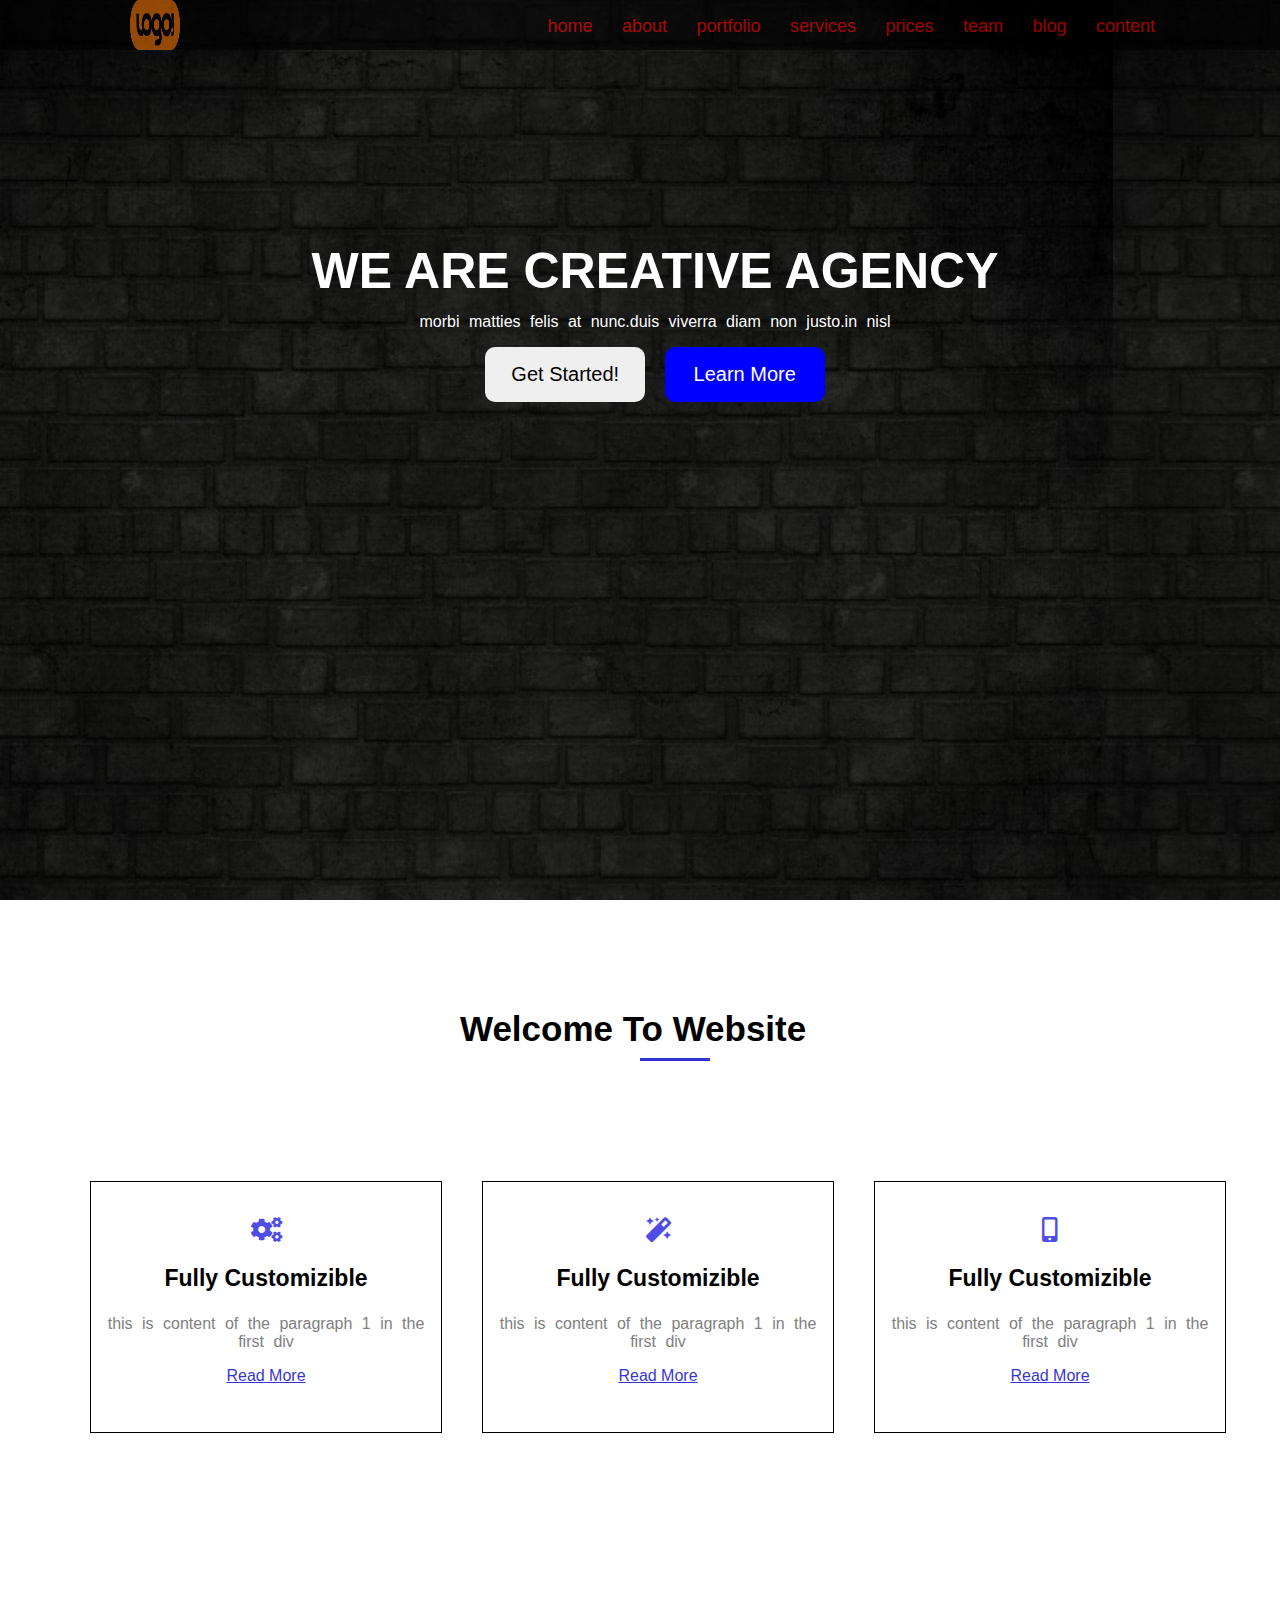
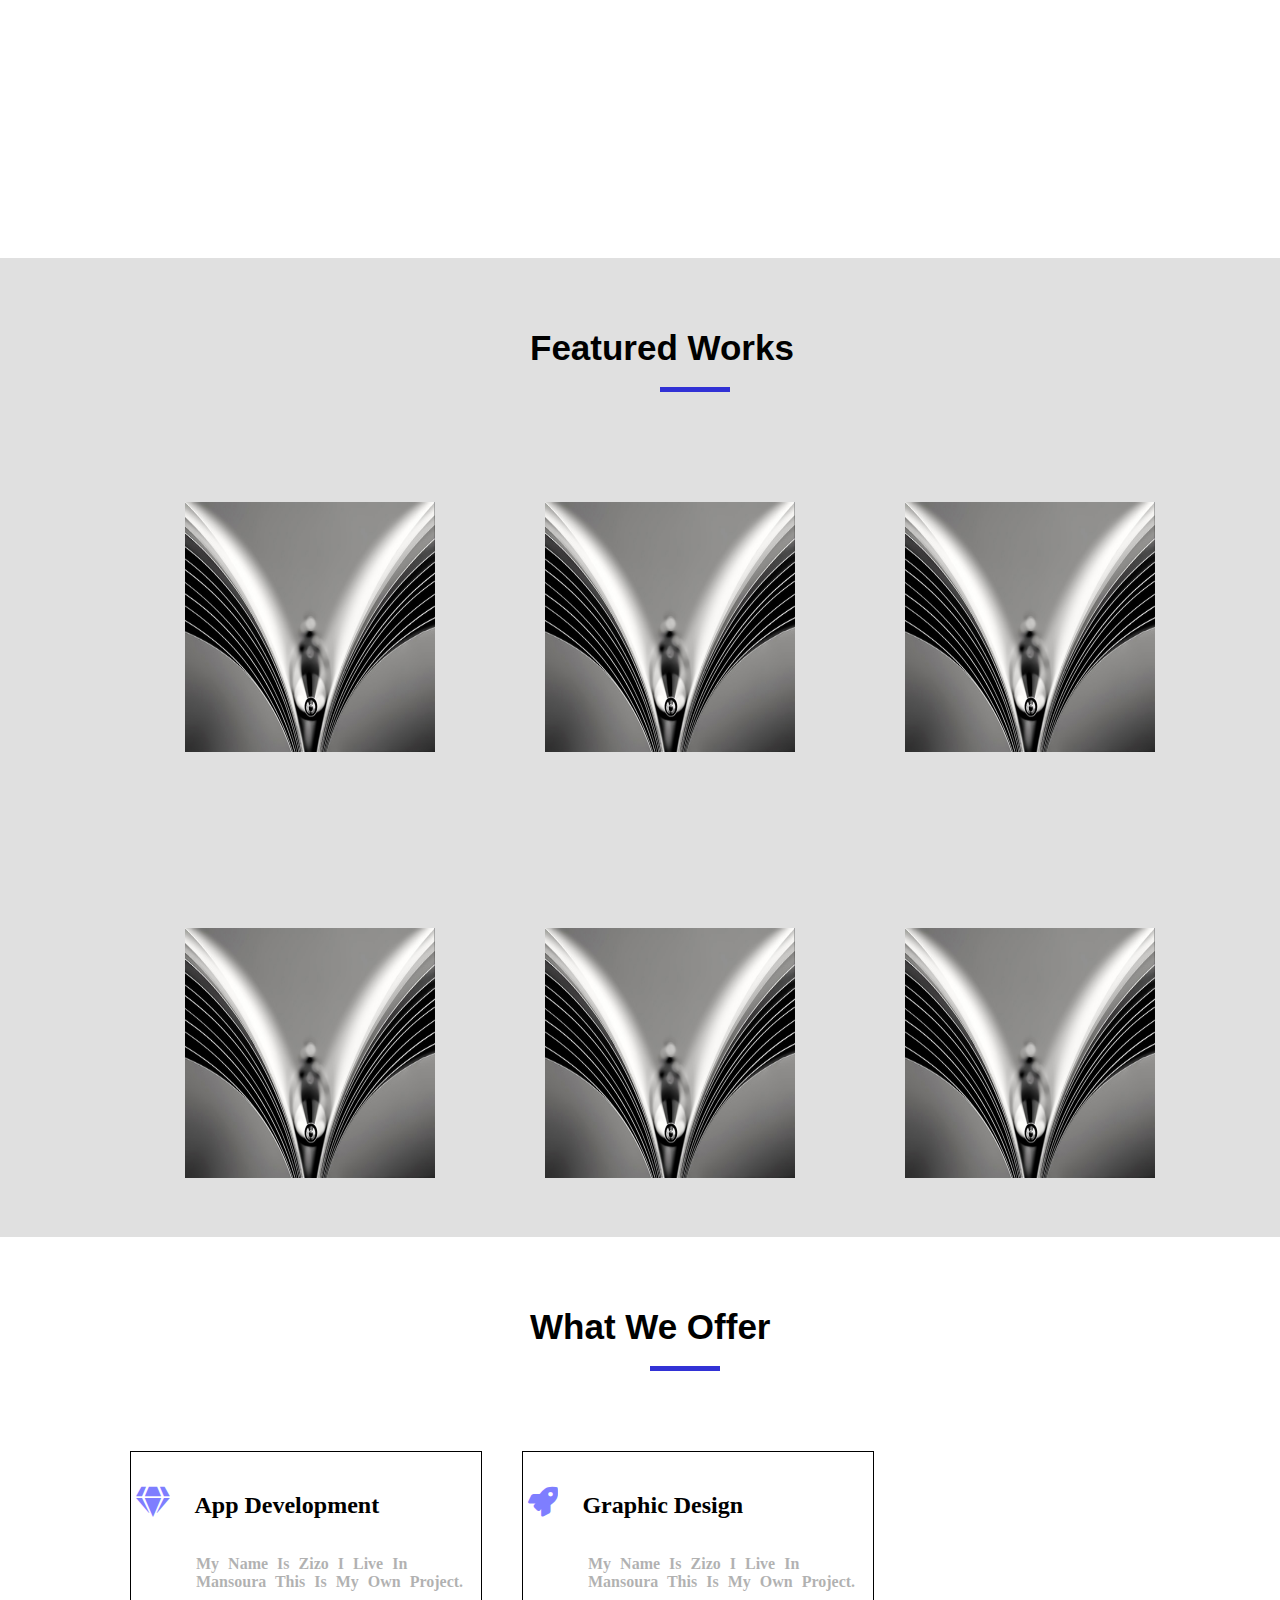
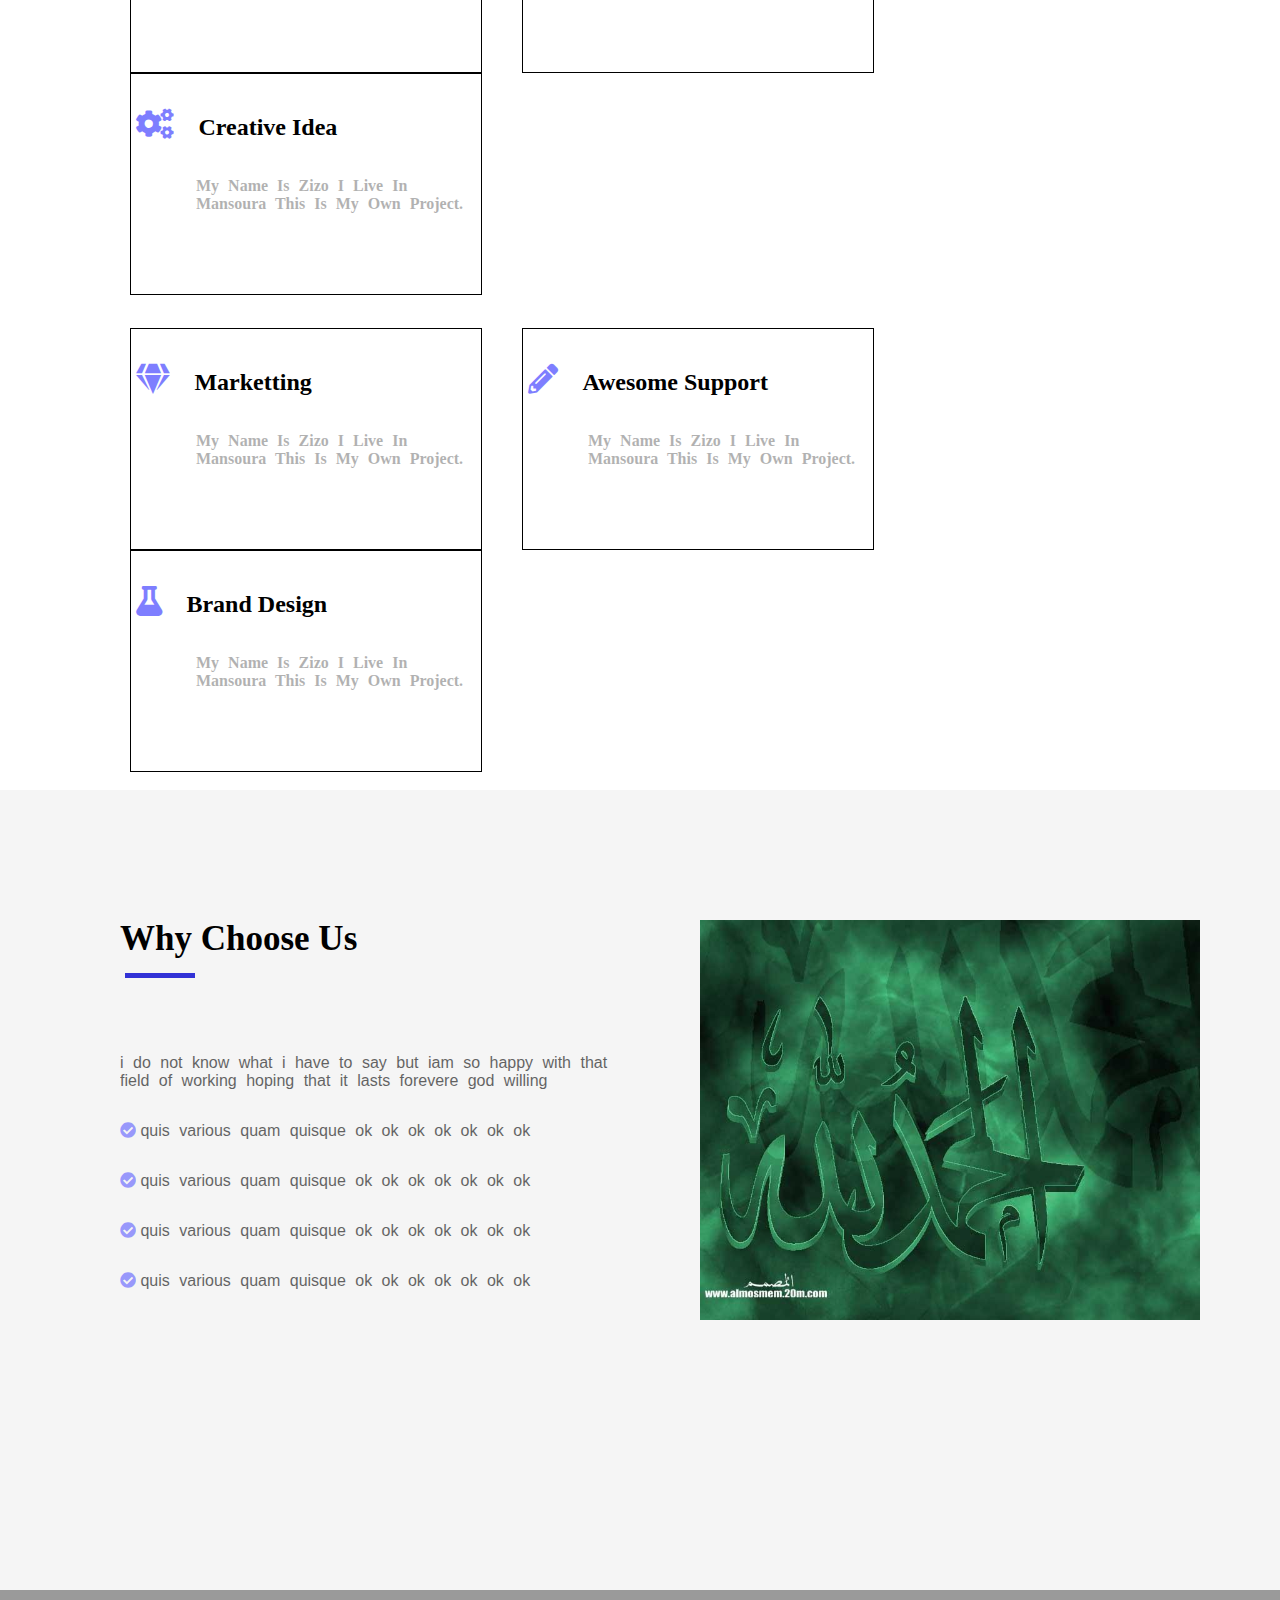
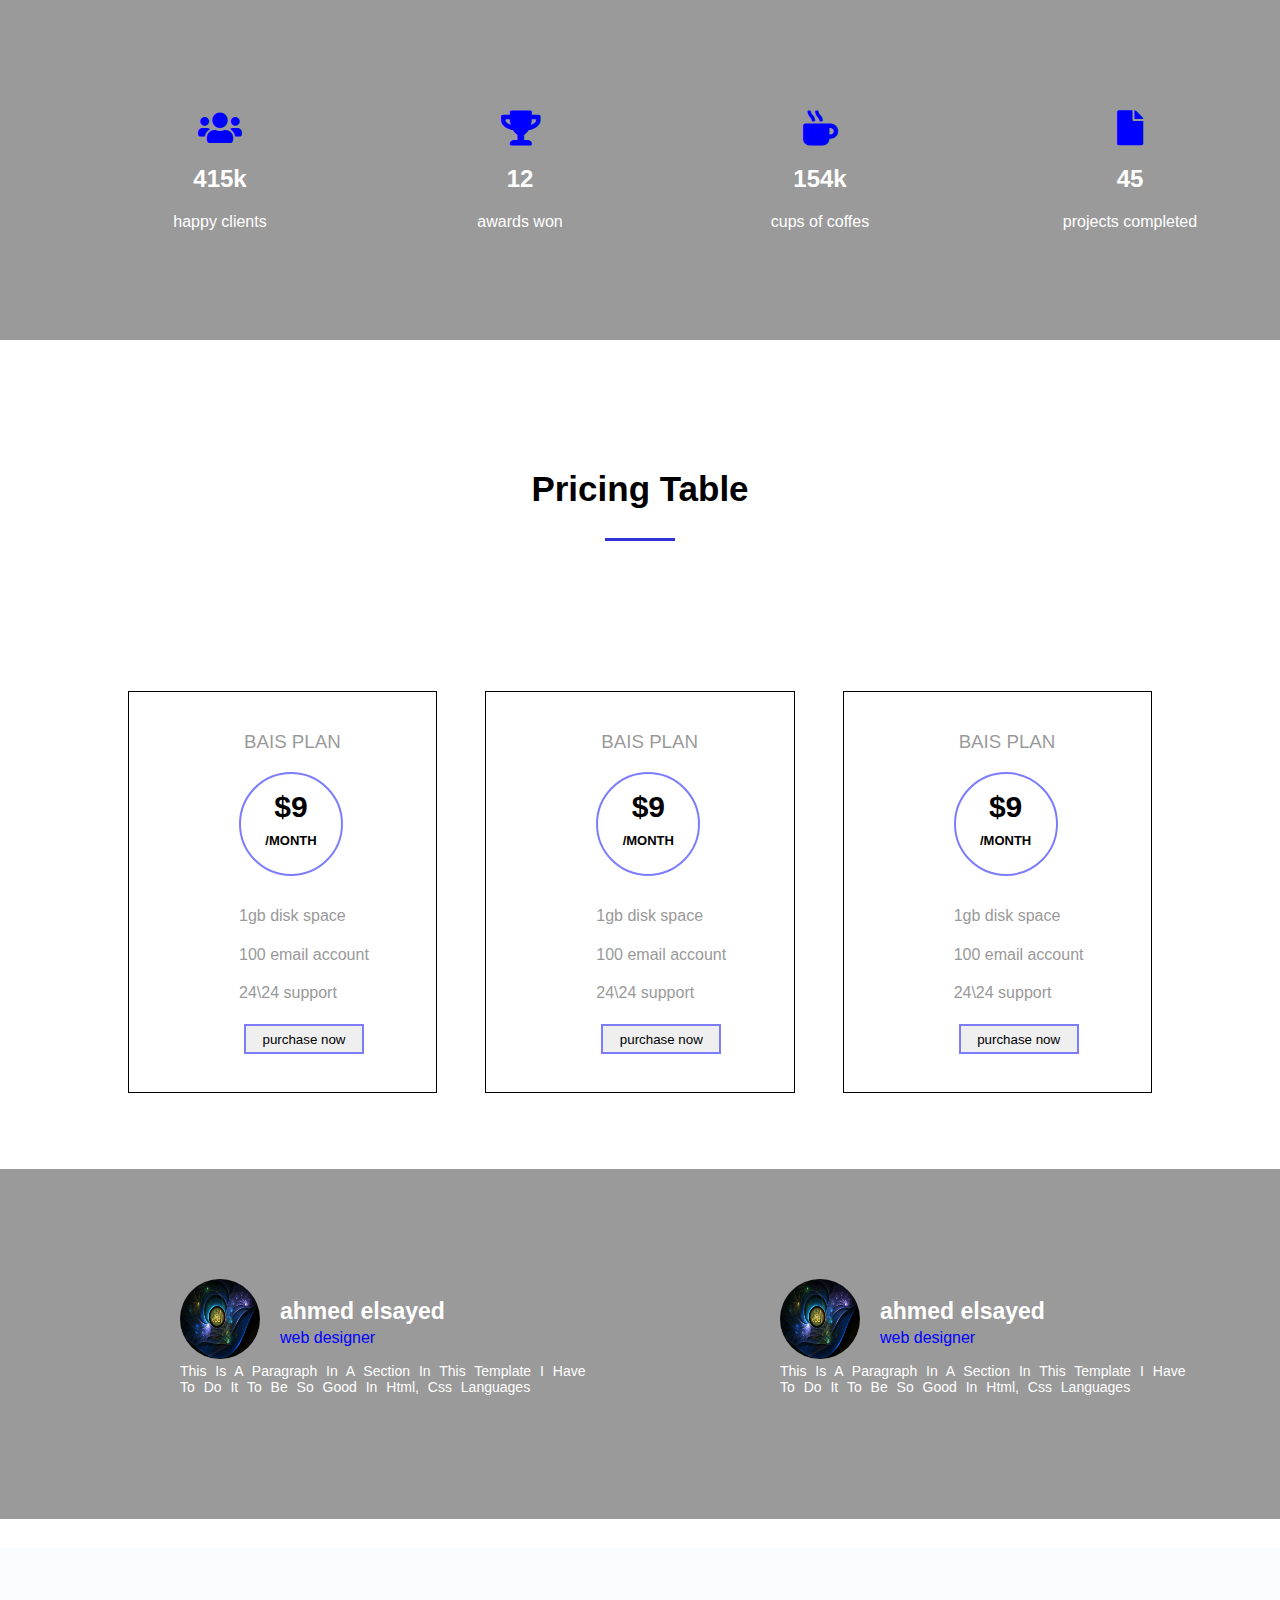
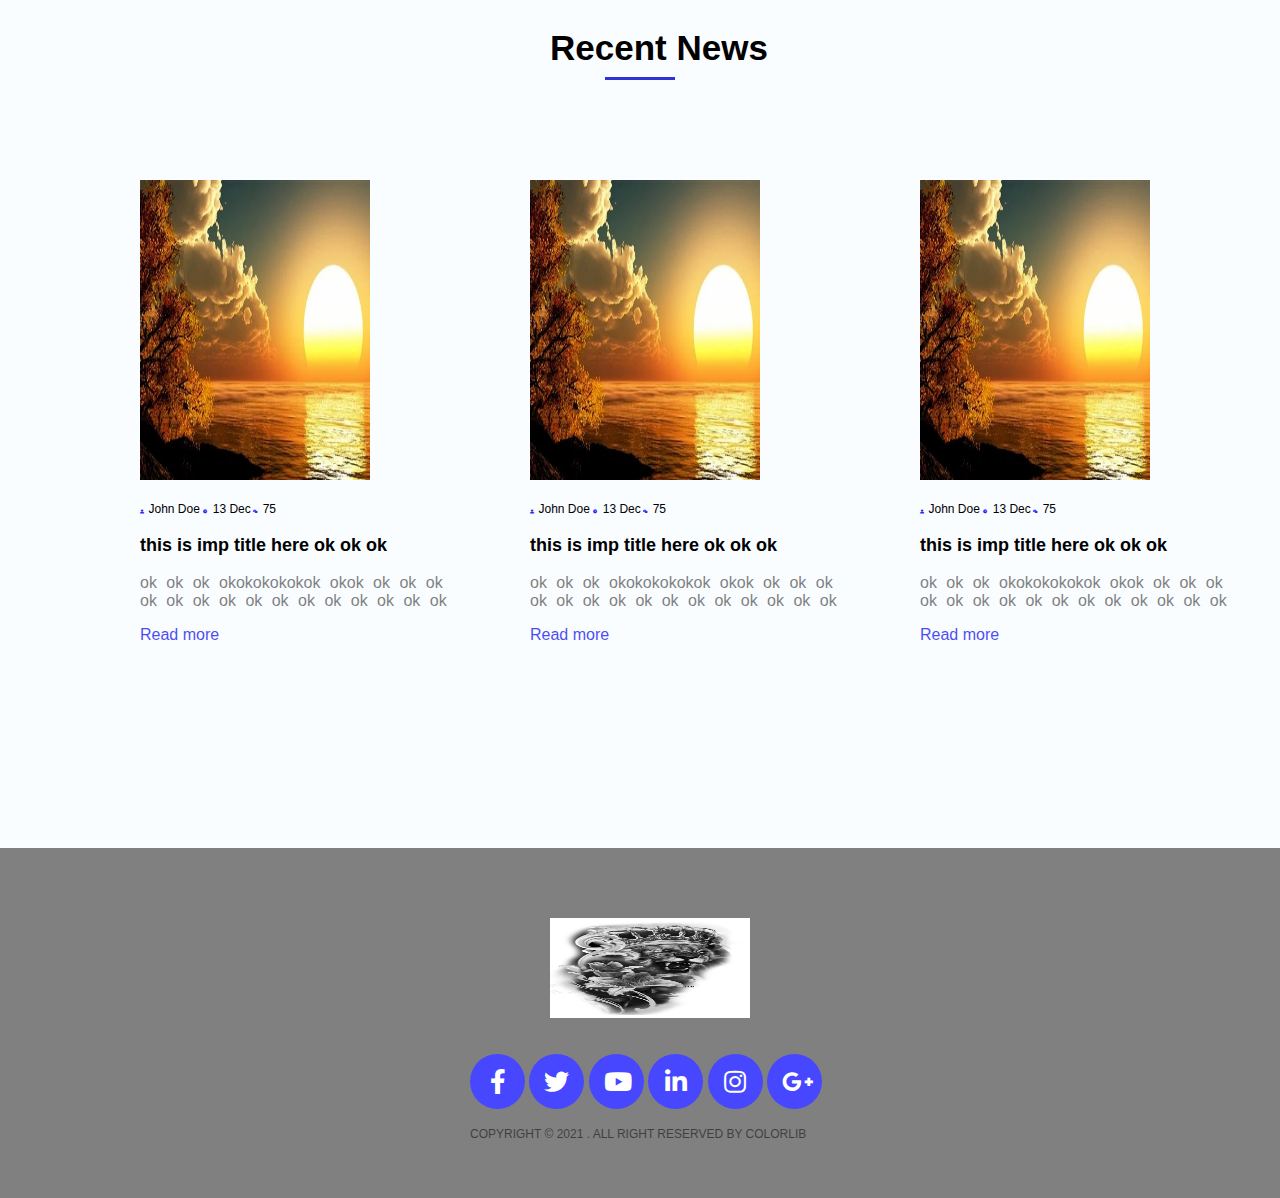
<file: index.html>
<html>
    <head>
        <title>PROJECT</title>
        <meta charset="utf-8">
        <link rel="stylesheet" href="css/style5.css" />
        <link rel="stylesheet" href="css/all.css" />
    </head>
    <body>
        <div class="parent1">
            <img class="img1" src="images/picture2.jpg" alt="">
            <ul class="ul1">
                <li><a href="#">home</a> </li>
                <li><a href="#">about</a></li>
                <li><a href="#">portfolio</a></li>
                <li><a href="#">services</a></li>
                <li><a href="#">prices</a></li>
                <li><a href="#">team</a></li>
                <li><a href="#">blog</a></li>
                <li><a href="#">content</a></li>
            </ul>
        </div>
    
        <div class="parent2">
            <div class="over">
               <div class="div3">
                <h2 class="title1">WE ARE CREATIVE AGENCY</h2>
                <p class="p1">morbi matties felis at nunc.duis viverra diam non justo.in nisl</p>
                <button class="btn1">Get Started!</button>
                <button class="btn2">Learn More</button>
               </div>
            </div>
        </div>
        <!-- \\\\\\\\\\\\\\\\\\\\\\\\\\\\\\\\\\\\\\\\\\\\\\\\\\\\\\\\\\\\\\\\\\\\\\\\\\\\\\\\\\\\\\\\\\\\\\\\\\\\\\ -->
        <div class="parent3">
            <h2 class="title2">Welcome To Website</h2>
            <div class="div4">
    
            </div>
            <div class="parent4">
              <div class="div5">
                <div class="div6">
                 <i class="fas fa-cogs i1"></i>
                 <h3 class="title3">Fully Customizible</h3>
                 <p class="p3">this is content of the paragraph 1 in the first div</p>
                 <a class="a1" href="#" target="_blank">Read More</a>
                 </div>
    
              </div>
             <div class="div5">
                <div class="div6">
                    <i class="fas fa-magic i2"></i>
                 <h3 class="title3">Fully Customizible</h3>
                 <p class="p3">this is content of the paragraph 1 in the first div</p>
                 <a class="a1" href="#" target="_blank">Read More</a>
                 </div>
             </div>

             <div class="div5">
                <div class="div6">
                    <i class="fas fa-mobile-alt i3 "></i>
                 <h3 class="title3">Fully Customizible</h3>
                 <p class="p3">this is content of the paragraph 1 in the first div</p>
                 <a class="a1" href="#" target="_blank">Read More</a>
                 </div>
    
             </div>
             </div>
        </div>
        <!-- \\\\\\\\\\\\\\\\\\\\\\\\\\\\\\\\\\\\\\\\\\\\\\\\\\\\\\\\\\\\\\\\\\\\\\\\\\\\\\\\\\\\\\\\\\\\\ -->
        <div class="parent600">
            <h2 class="title4">Featured Works</h2>
        
        <div class="div14">

        </div>
        <div class="div15">
          <div class="img200">
            <img src="images/احمد900.jpg" alt="" draggable="false">
            <div class="inside">
            <span>GATEGORY</span>
            <h2>Lorem, ipsum doller</h2>
            <i class="fas fa-edit"></i>
            <i class="fas fa-search"></i>
          </div>
        </div>

          <div class="img200">
            <img src="images/احمد900.jpg" alt="" draggable="false">
            <div class="inside">
            <span>GATEGORY</span>
            <h2>Lorem, ipsum doller</h2>
            <i class="fas fa-edit"></i>
            <i class="fas fa-search"></i>
          </div>
        </div>
          <div class="img200">
            <img src="images/احمد900.jpg" alt="" draggable="false">
            <div class="inside">
            <span>GATEGORY</span>
            <h2>Lorem, ipsum doller</h2>
            <i class="fas fa-edit"></i>
            <i class="fas fa-search"></i>
          </div>
        </div>
          </div>
          <br>
          <br>
          <div class="div15">
            <div class="img200">
              <img src="images/احمد900.jpg" alt="" draggable="false">
              <div class="inside">
              <span>GATEGORY</span>
              <h2>Lorem, ipsum doller</h2>
              <i class="fas fa-edit"></i>
              <i class="fas fa-search"></i>
            </div>
          </div>

            <div class="img200">
              <img src="images/احمد900.jpg" alt="" draggable="false">
              <div class="inside">
              <span>GATEGORY</span>
              <h2>Lorem, ipsum doller</h2>
              <i class="fas fa-edit"></i>
              <i class="fas fa-search"></i>
            </div>
          </div>
            <div class="img200">
              <img src="images/احمد900.jpg" alt="" draggable="false">
              <div class="inside">
              <span>GATEGORY</span>
              <h2>Lorem, ipsum doller</h2>
              <i class="fas fa-edit"></i>
              <i class="fas fa-search"></i>
            </div>
          </div>
            </div>
            <!-- \\\\\\\\\\\\\\\\\\\\\\\\\\\\\\\\\\\\\\\\\\\\\\\\\\\\\\\\\\\\\\\\\\\\\\\\\\\\\\\\\\\\\\\\\\\\\ -->
            <div class="parent8">
                <h2 class="title6">What We Offer</h2>
                <div class="div20">
      
                </div>
                <div class="div23">
                  <div class="app">
                    <div class="div21">
                     <i class="fas fa-gem i21" ></i> 
                     <h2 class="title7">App Development</h2>
                     <p class="title8">My Name Is Zizo I Live In Mansoura This Is My Own Project.</p>
                    </div>
                  </div>
                  <div class="app">
      
                    <div class="div21">
                      <i class="fas fa-rocket i22"></i>
                      <h2 class="title9">Graphic Design</h2>
                      <p class="title10">My Name Is Zizo I Live In Mansoura This Is My Own Project.</p>
                    </div>
                  </div>
                  <div class="app">
                    <div class="div21">
                      <i class="fas fa-cogs i25"></i>
                      <h2 class="title11">Creative Idea</h2>
                      <p class="title12">My Name Is Zizo I Live In Mansoura This Is My Own Project.</p>
                    </div>
                  </div>
                </div>
                <br>
                <div class="div30">
                  <div class="amm">
                  <div class="div31">
                   <i class="fas fa-gem i21" ></i> 
                   <h2 class="title13">Marketting</h2>
                   <p class="title14">My Name Is Zizo I Live In Mansoura This Is My Own Project.</p>
                  </div>
                </div>
                <div class="amm">
                  <div class="div31">
                    <i class="fas fa-pencil-alt i26"></i>
                    <h2 class="title15">Awesome Support</h2>
                    <p class="title16">My Name Is Zizo I Live In Mansoura This Is My Own Project.</p>
                  </div>
                </div>
                <div class="amm">
                  <div class="div31">
                    <i class="fas fa-flask i27"></i>
                    <h2 class="title17">Brand Design</h2>
                    <p class="title18">My Name Is Zizo I Live In Mansoura This Is My Own Project.</p>
                   </div>
                  </div>
              </div>
              <!-- \\\\\\\\\\\\\\\\\\\\\\\\\\\\\\\\\\\\\\\\\\\\\\\\\\\\\\\\\\\\\\\\\\\\\\\\\\\\\\\\ -->
              <br>
        <div class="div40">
          <img class="img22" src="images/احمد2.png" alt="">
          <h2 class="title40">Why Choose Us</h2>
          <div class="div41">
          
          </div>
          <p class="p40">i do not know what i have to say but iam so happy with that field of working hoping that it lasts forevere god willing</p>
          <i class="fas fa-check-circle i40"></i>
          <p class="p41">quis various quam quisque ok ok ok ok ok ok ok</p>
          <br>
          <i class="fas fa-check-circle i41"></i>
          <p class="p42">quis various quam quisque ok ok ok ok ok ok ok</p>
          <br>
          <i class="fas fa-check-circle i42"></i>
          <p class="p43">quis various quam quisque ok ok ok ok ok ok ok</p>
          <br>
          <i class="fas fa-check-circle i43"></i>
          <p class="p44">quis various quam quisque ok ok ok ok ok ok ok</p>

        </div>
        <!-- \\\\\\\\\\\\\\\\\\\\\\\\\\\\\\\\\\\\\\\\\\\\\\\\\\\\\\\\\\\\\\\\\\\\\\\\\\\\\\\\\\\\\\\\\\\\\\\\\\\\\\\ -->
        <div class="planet">
            <div class="area">
  
           </div>
      
       <div class="isol">
         <div class="ess1">
           <div class="bod">
           <i class="fas fa-users"></i>
          <br>
           <h2>415k</h2>
           <span>happy clients</span>
         </div>
  
         </div>
         <div class="ess2">
           <div class="bod">
             <i class="fas fa-trophy"></i>
             <br>
             <h2>12</h2>
             <span>awards won</span>
           </div>
           
         </div>
         <div class="ess3">
           <div class="bod">
             <i class="fas fa-mug-hot"></i>
             <br>
             <h2>154k</h2>
             <span>cups of coffes</span>
           </div>
           
         </div>
         <div class="ess4">
           <div class="bod">
             <i class="fas fa-file"></i>
             <br>
             <h2>45</h2>
             <span>projects completed</span>
           </div>
           
         </div>
       </div>
      </div>
      <!-- \\\\\\\\\\\\\\\\\\\\\\\\\\\\\\\\\\\\\\\\\\\\\\\\\\\\\\\\\\\\\\\\\\\\\\\\\\\\\\\\\\\\\\\\\\\\\\\\\\ -->
      <div class="pricing">
        <h2 class="title-price">Pricing Table</h2>

        <div class="line">
        </div>
      <div class="price-parent">
        <div class="pricing1">
          <div class="email">
            <h3 class="title-price1">BAIS PLAN</h3>
            <div class="doller">
              <h3 class="doller9">$9</h3>
              <span class="spp1">/MONTH</span>
            </div>
           <ul class="pricing-list">
            <li>1gb disk space</li>
            <li>100 email account</li>
            <li>24\24 support</li>
           </ul>
             
          <button class="start">purchase now</button>
          </div>
      </div>

      <div class="pricing1 mm">
        <div class="email">
          <h3 class="title-price1">BAIS PLAN</h3>
          <div class="doller">
            <h3 class="doller9">$9</h3>
            <span class="spp1">/MONTH</span>
          </div>
         <ul class="pricing-list">
          <li>1gb disk space</li>
          <li>100 email account</li>
          <li>24\24 support</li>
         </ul>
           
        <button class="start">purchase now</button>
          

        </div>
    </div>

    <div class="pricing1">
      <div class="email">
        <h3 class="title-price1">BAIS PLAN</h3>
        <div class="doller">
          <h3 class="doller9">$9</h3>
          <span class="spp1">/MONTH</span>
        </div>
       <ul class="pricing-list">
        <li>1gb disk space</li>
        <li>100 email account</li>
        <li>24\24 support</li>
       </ul>
         
      <button class="start">purchase now</button>
        

      </div>
  </div>
</div>
      </div>
      <!-- \\\\\\\\\\\\\\\\\\\\\\\\\\\\\\\\\\\\\\\\\\\\\\\\\\\\\\\\\\\\\\\\\\\\\\\\\\\\\\\\\\\\\\\\\\\\\\\\\\\\\\\\\\\\\\\ -->
      <div class="uni">
        <div class="clash">

        </div>
        <div class="blage">
          <div class="tou1">
            <img src="images/احمد3.jpg" alt="">
            <h2>ahmed elsayed</h2>
            <span>web designer</span>
            <p>This Is A Paragraph In A Section In This Template I Have To Do It To Be So Good In Html, Css Languages</p>
          </div>
          <div class="tou2">
            <img src="images/احمد3.jpg" alt="">
            <h2>ahmed elsayed</h2>
            <span>web designer</span>
            <p>This Is A Paragraph In A Section In This Template I Have To Do It To Be So Good In Html, Css Languages</p>
          </div>
          

        </div>
       </div>
       <!-- \\\\\\\\\\\\\\\\\\\\\\\\\\\\\\\\\\\\\\\\\\\\\\\\\\\\\\\\\\\\\\\\\\\\\\\\\\\\\\\\\\\\\\\\\\\\\\\ -->
       
       <!-- <div class="big">
        <h2 class="title50">Our Team</h2>
        <div class="div50">

        </div>
    <div class="parent50">
          
           <div class="block1">
             <img src="images/AHMED.jpg" alt="" draggable="false">
             <div class="icons">
              <a href="#"><i class="fab fa-facebook-square"></i></a> 
              <a href="#"><i class="fab fa-twitter"></i></a>  
             <a href="#"><i class="fab fa-linkedin"></i></a> 
             </div>
             <h3 class="add1">Mo salah</h3>
             <span class="sp50">FOOTBALLER</span>
            </div>
          <div class="block2">
            <img src="images/AHMED.jpg" alt="" draggable="false">
            <div class="icons">
              <a href="#"><i class="fab fa-facebook-square"></i></a> 
              <a href="#"><i class="fab fa-twitter"></i></a>  
             <a href="#"><i class="fab fa-linkedin"></i></a> 
            </div>
            <h3 class="add1">Ahmed Elsayed</h3>
            <span class="sp50">WEB DEVELOPER</span>
          </div>
          <div class="block3">
            <img src="images/AHMED.jpg" alt="" draggable="false">
            <div class="icons">
              <a href="#"><i class="fab fa-facebook-square"></i></a> 
              <a href="#"><i class="fab fa-twitter"></i></a>  
             <a href="#"><i class="fab fa-linkedin"></i></a> 
            </div>
            <h3 class="add1">MESSI</h3>
            <span class="sp50">WEB DESIGNER</span
         </div>
    </div>
  </div>
      </div> -->
      <!-- \\\\\\\\\\\\\\\\\\\\\\\\\\\\\\\\\\\\\\\\\\\\\\\\\\\\\\\\\\\\\\\\\\\\\\\\\\\\\\\\\\\\\\\\\\\\\\\\\\\\\\\\\\\ -->
      <div class="news">
        <h2 class="title-new">Recent News</h2>
        <div class="line">

        </div>
        <div class="parts">
          <div class="part1">
            <img class="land" src="images/احمد22.webp" alt="" draggable="false">
            <br>
            <i class="fas fa-user-alt i77"></i>
            <span>John Doe</span>
              <i class="fas fa-clock i78"></i>
              <span>13 Dec</span>
            <i class="fas fa-comments-dollar"></i>
            <span>75</span>
            <h3>this is imp title here ok ok ok</h3>
            <p>ok ok ok okokokokokok okok ok ok ok ok ok ok ok ok ok ok ok ok ok ok ok</p>
            <a href="#">Read more</a>
            
          </div>

          <div class="part1">
            <img class="land" src="images/احمد22.webp" alt="" draggable="false">
            <br>
            <i class="fas fa-user-alt i77"></i>
            <span>John Doe</span>
              <i class="fas fa-clock i78"></i>
              <span>13 Dec</span>
            <i class="fas fa-comments-dollar"></i>
            <span>75</span>
            <h3>this is imp title here ok ok ok</h3>
            <p>ok ok ok okokokokokok okok ok ok ok ok ok ok ok ok ok ok ok ok ok ok ok</p>
            <a href="#">Read more</a>
            
          </div>

          <div class="part1">
            <img class="land" src="images/احمد22.webp" alt="" draggable="false">
            <br>
            <i class="fas fa-user-alt i77"></i>
            <span>John Doe</span>
              <i class="fas fa-clock i78"></i>
              <span>13 Dec</span>
            <i class="fas fa-comments-dollar"></i>
            <span>75</span>
            <h3>this is imp title here ok ok ok</h3>
            <p>ok ok ok okokokokokok okok ok ok ok ok ok ok ok ok ok ok ok ok ok ok ok</p>
            <a href="#">Read more</a>
            
          </div>
        </div>
       </div>
       <!-- \\\\\\\\\\\\\\\\\\\\\\\\\\\\\\\\\\\\\\\\\\\\\\\\\\\\\\\\\\\\\\\\\\\\\\\\\\\\\\\\\\\\\ -->
       <div class="last">
        <div class="wwe">

        </div>
        <div class="estr">
          <img src="images/lion33.jpg" alt="">
          <br>
          <br>
          <br>
          <i class="fab fa-facebook-f i99"></i>
          <i class="fab fa-twitter"></i>
          <i class="fab fa-youtube"></i>
          <i class="fab fa-linkedin-in"></i>
          <i class="fab fa-instagram"></i>
          <i class="fab fa-google-plus-g"></i>
          <br>
          <br>
          <span>COPYRIGHT © 2021 . ALL RIGHT RESERVED BY COLORLIB</span>
        </div>
       </div>


    
        

    </body>
</html>
</file>
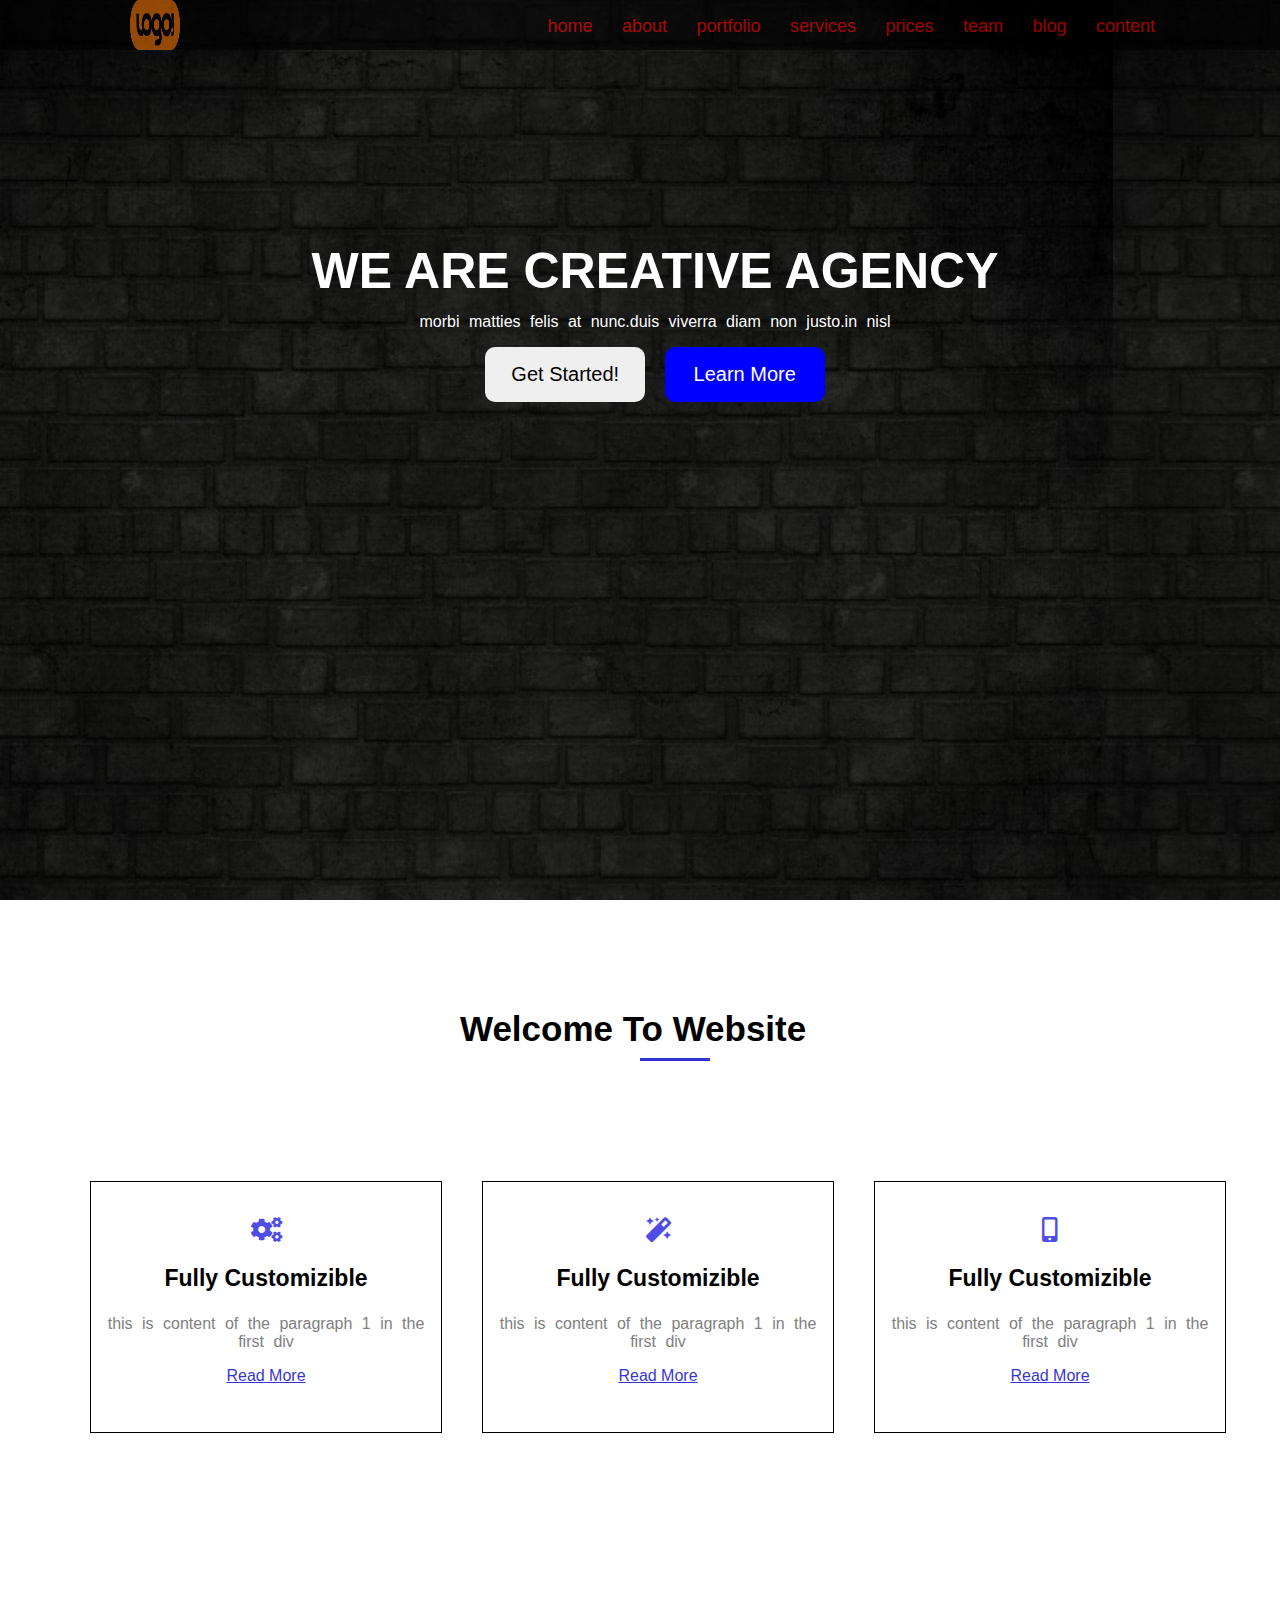
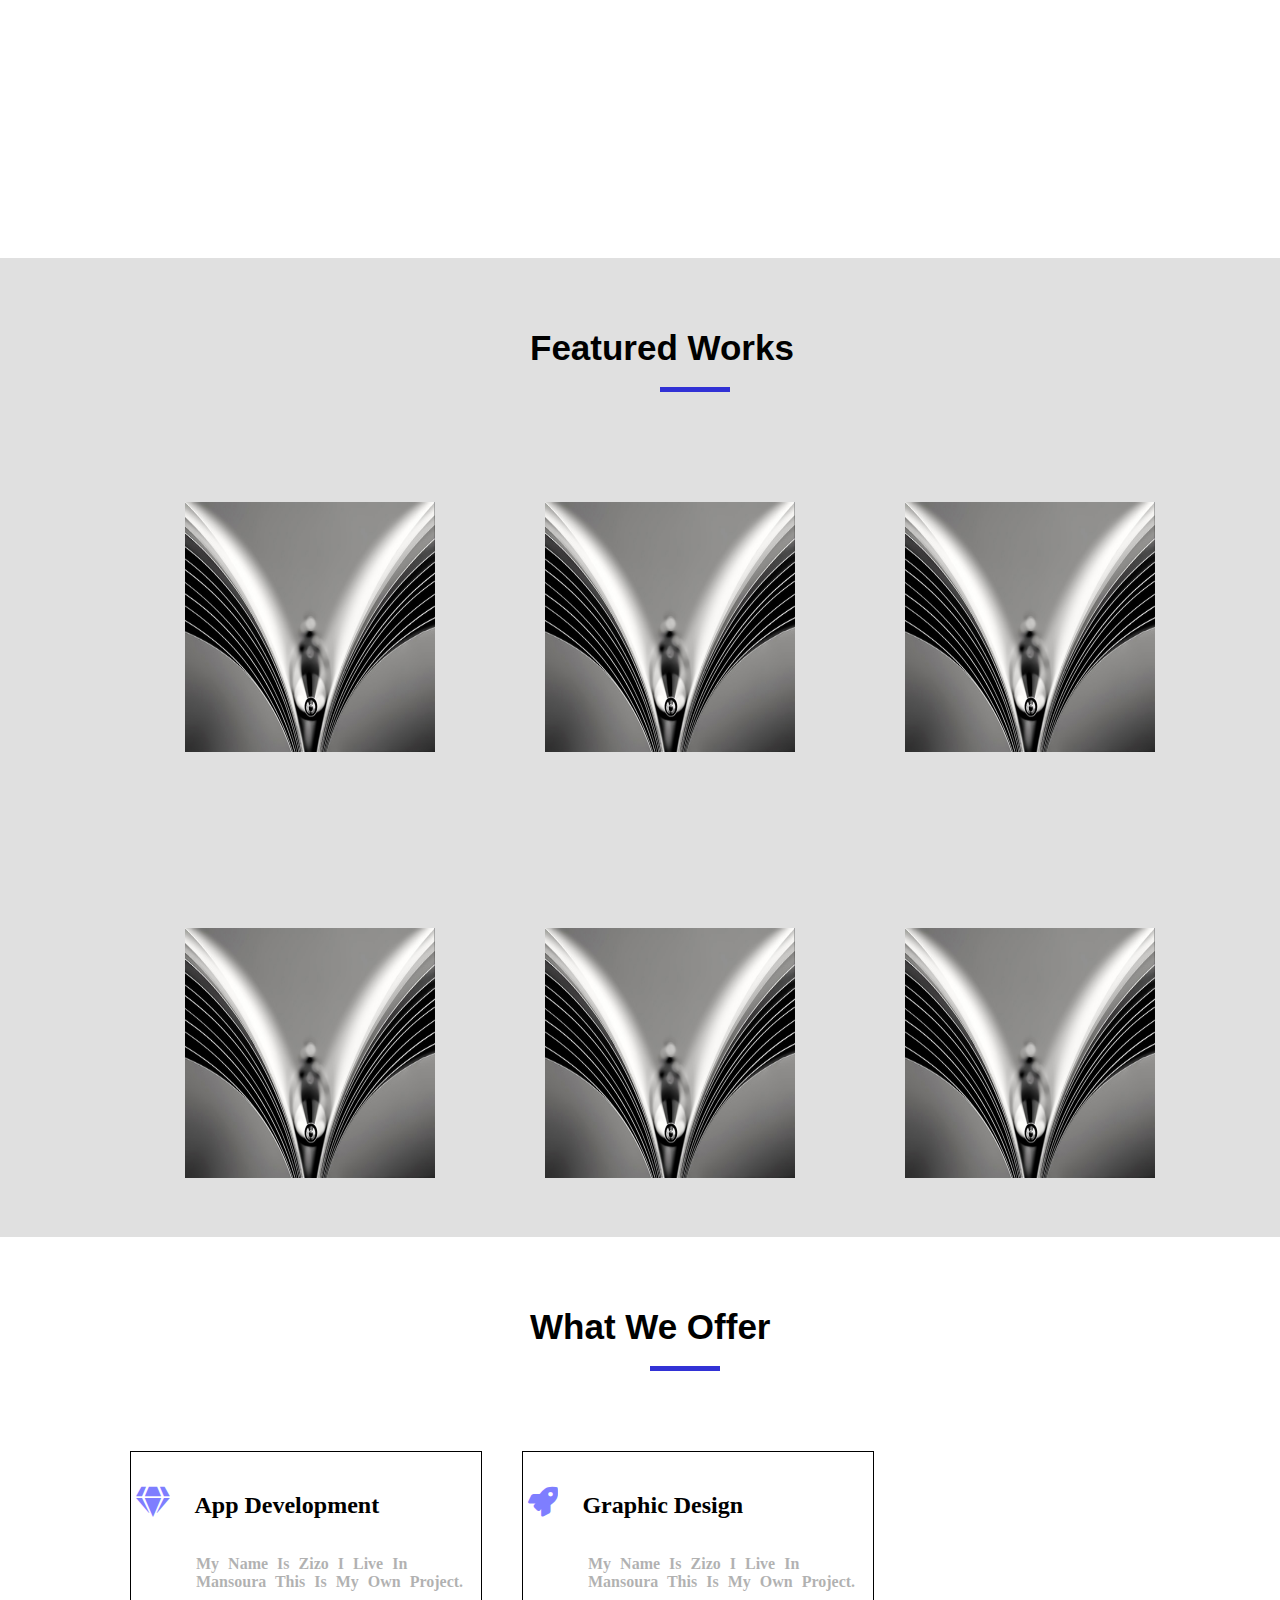
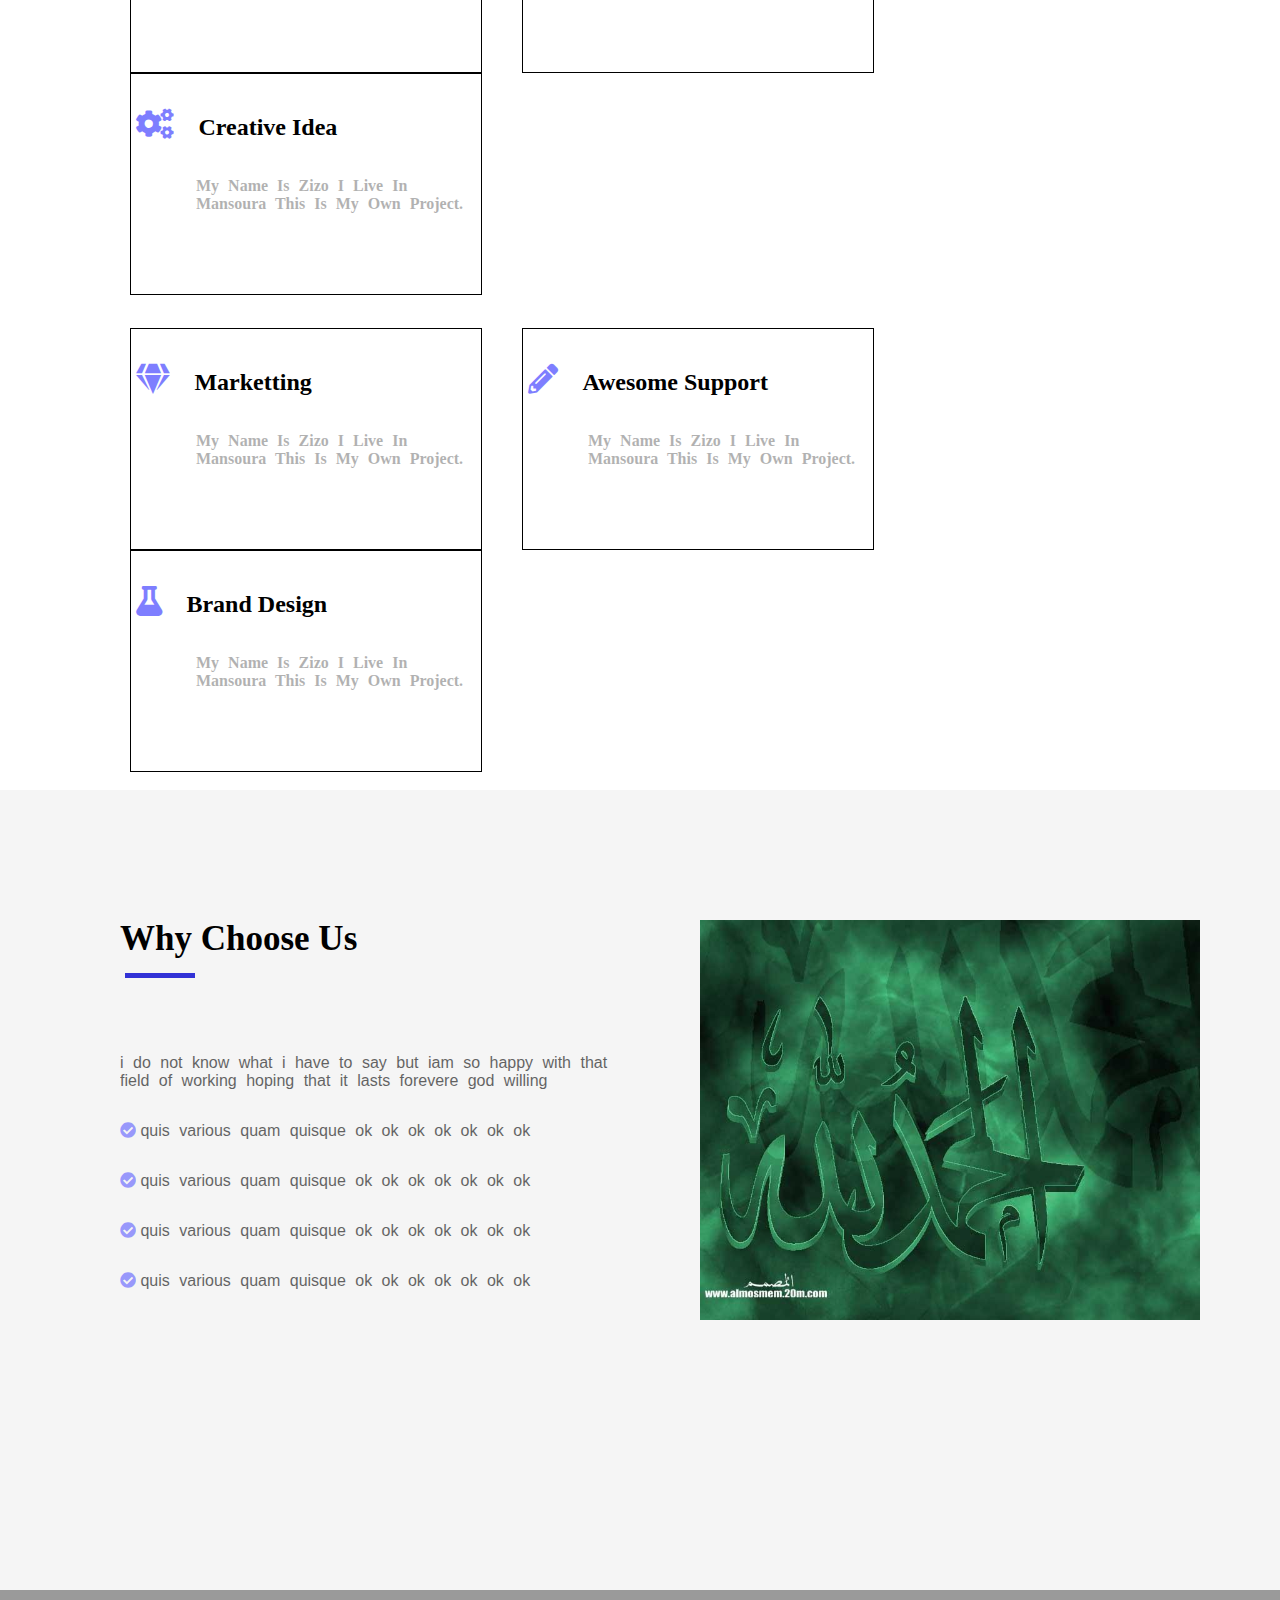
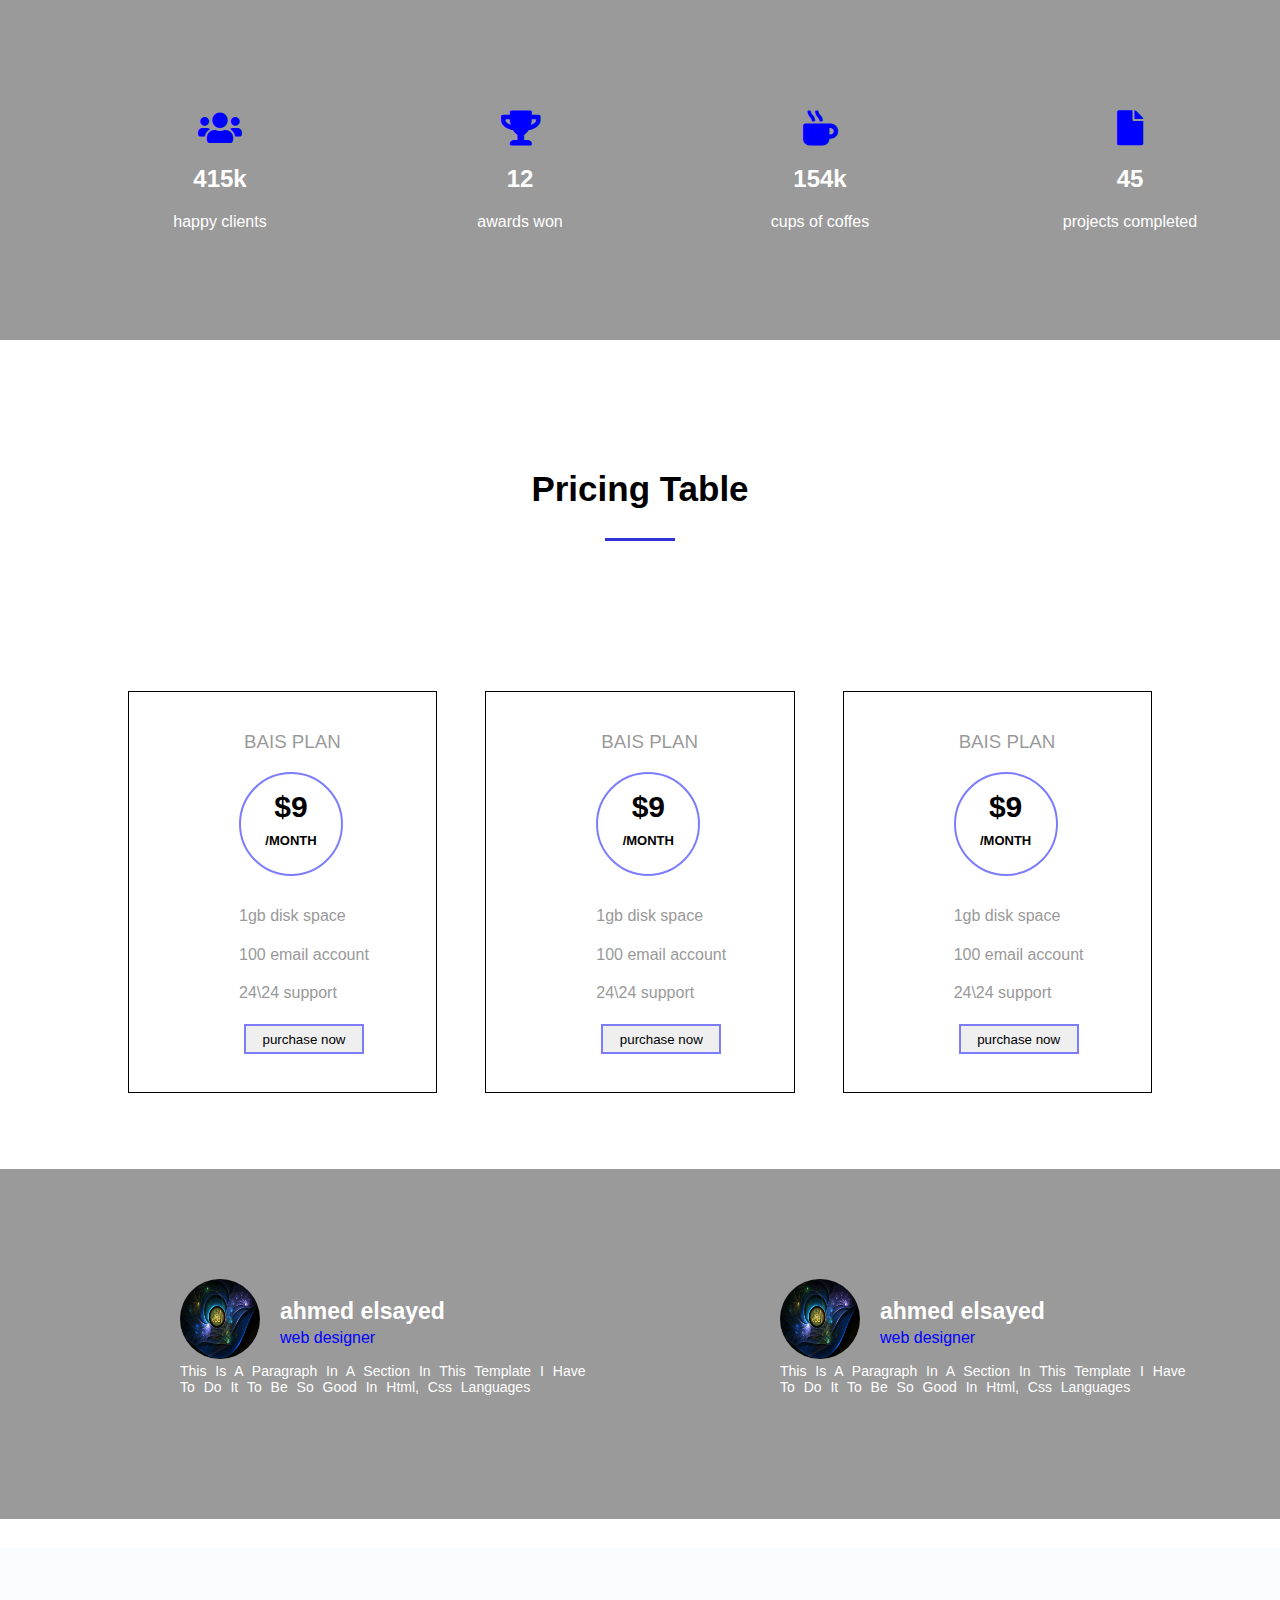
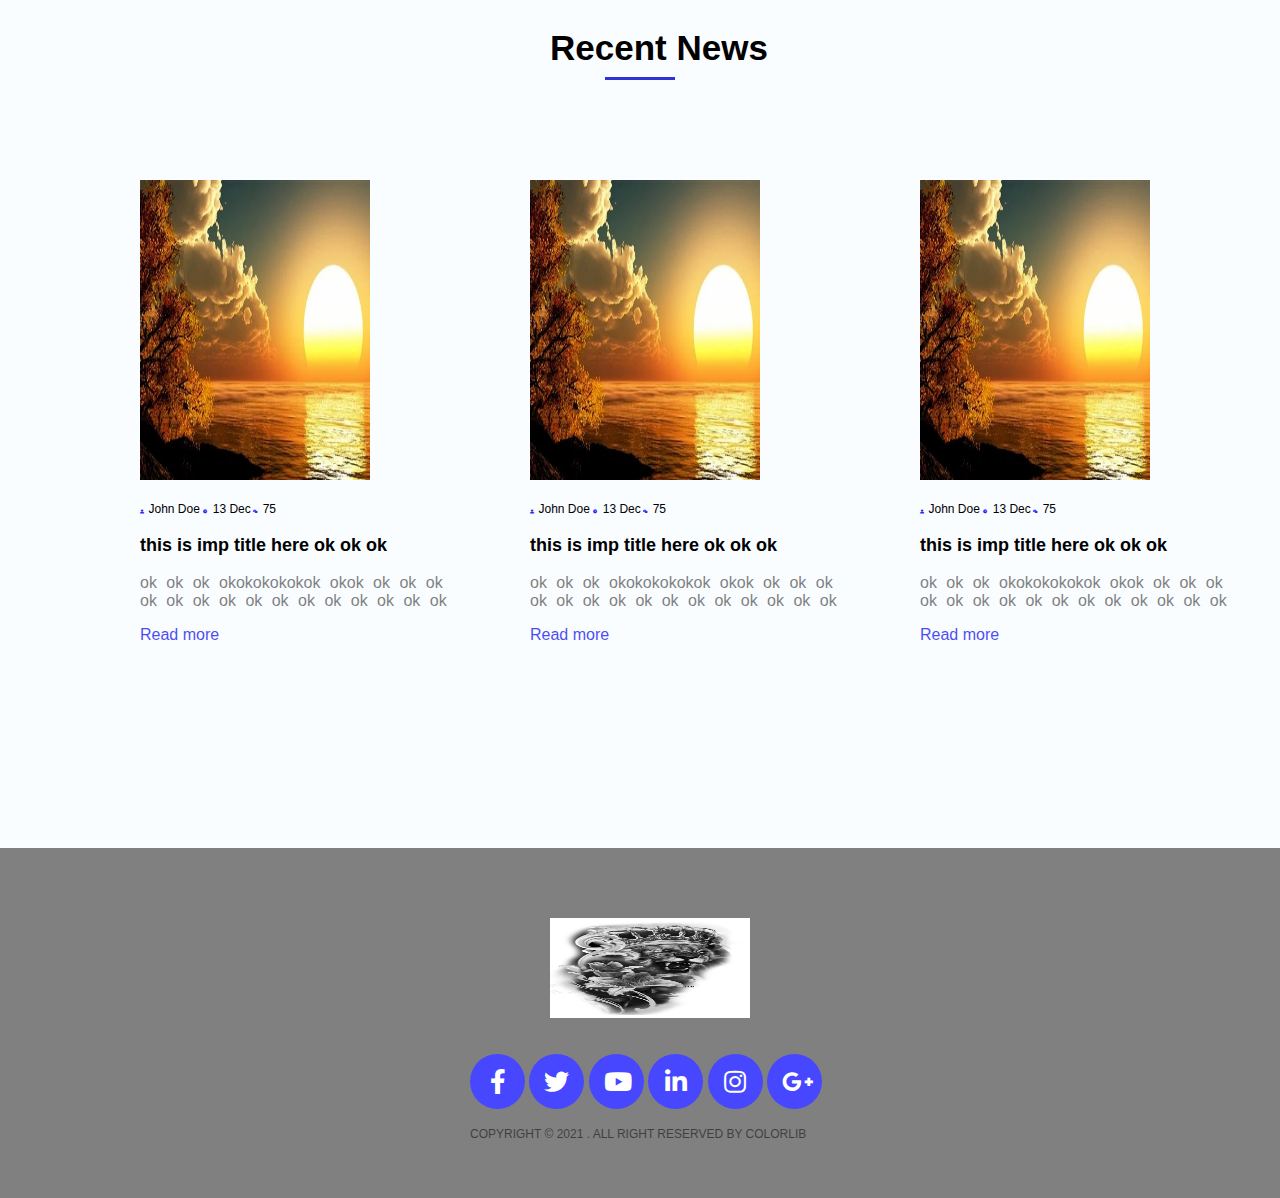
<file: final project.html>
<html>
    <head>
        <title>PROJECT</title>
        <meta charset="utf-8">
        <link rel="stylesheet" href="css/style5.css" />
        <link rel="stylesheet" href="css/all.css" />
    </head>
    <body>
        <div class="parent1">
            <img class="img1" src="images/picture2.jpg" alt="">
            <ul class="ul1">
                <li><a href="#">home</a> </li>
                <li><a href="#">about</a></li>
                <li><a href="#">portfolio</a></li>
                <li><a href="#">services</a></li>
                <li><a href="#">prices</a></li>
                <li><a href="#">team</a></li>
                <li><a href="#">blog</a></li>
                <li><a href="#">content</a></li>
            </ul>
        </div>
    
        <div class="parent2">
            <div class="over">
               <div class="div3">
                <h2 class="title1">WE ARE CREATIVE AGENCY</h2>
                <p class="p1">morbi matties felis at nunc.duis viverra diam non justo.in nisl</p>
                <button class="btn1">Get Started!</button>
                <button class="btn2">Learn More</button>
               </div>
            </div>
        </div>
        <!-- \\\\\\\\\\\\\\\\\\\\\\\\\\\\\\\\\\\\\\\\\\\\\\\\\\\\\\\\\\\\\\\\\\\\\\\\\\\\\\\\\\\\\\\\\\\\\\\\\\\\\\ -->
        <div class="parent3">
            <h2 class="title2">Welcome To Website</h2>
            <div class="div4">
    
            </div>
            <div class="parent4">
              <div class="div5">
                <div class="div6">
                 <i class="fas fa-cogs i1"></i>
                 <h3 class="title3">Fully Customizible</h3>
                 <p class="p3">this is content of the paragraph 1 in the first div</p>
                 <a class="a1" href="#" target="_blank">Read More</a>
                 </div>
    
              </div>
             <div class="div5">
                <div class="div6">
                    <i class="fas fa-magic i2"></i>
                 <h3 class="title3">Fully Customizible</h3>
                 <p class="p3">this is content of the paragraph 1 in the first div</p>
                 <a class="a1" href="#" target="_blank">Read More</a>
                 </div>
             </div>

             <div class="div5">
                <div class="div6">
                    <i class="fas fa-mobile-alt i3 "></i>
                 <h3 class="title3">Fully Customizible</h3>
                 <p class="p3">this is content of the paragraph 1 in the first div</p>
                 <a class="a1" href="#" target="_blank">Read More</a>
                 </div>
    
             </div>
             </div>
        </div>
        <!-- \\\\\\\\\\\\\\\\\\\\\\\\\\\\\\\\\\\\\\\\\\\\\\\\\\\\\\\\\\\\\\\\\\\\\\\\\\\\\\\\\\\\\\\\\\\\\ -->
        <div class="parent600">
            <h2 class="title4">Featured Works</h2>
        
        <div class="div14">

        </div>
        <div class="div15">
          <div class="img200">
            <img src="images/احمد900.jpg" alt="" draggable="false">
            <div class="inside">
            <span>GATEGORY</span>
            <h2>Lorem, ipsum doller</h2>
            <i class="fas fa-edit"></i>
            <i class="fas fa-search"></i>
          </div>
        </div>

          <div class="img200">
            <img src="images/احمد900.jpg" alt="" draggable="false">
            <div class="inside">
            <span>GATEGORY</span>
            <h2>Lorem, ipsum doller</h2>
            <i class="fas fa-edit"></i>
            <i class="fas fa-search"></i>
          </div>
        </div>
          <div class="img200">
            <img src="images/احمد900.jpg" alt="" draggable="false">
            <div class="inside">
            <span>GATEGORY</span>
            <h2>Lorem, ipsum doller</h2>
            <i class="fas fa-edit"></i>
            <i class="fas fa-search"></i>
          </div>
        </div>
          </div>
          <br>
          <br>
          <div class="div15">
            <div class="img200">
              <img src="images/احمد900.jpg" alt="" draggable="false">
              <div class="inside">
              <span>GATEGORY</span>
              <h2>Lorem, ipsum doller</h2>
              <i class="fas fa-edit"></i>
              <i class="fas fa-search"></i>
            </div>
          </div>

            <div class="img200">
              <img src="images/احمد900.jpg" alt="" draggable="false">
              <div class="inside">
              <span>GATEGORY</span>
              <h2>Lorem, ipsum doller</h2>
              <i class="fas fa-edit"></i>
              <i class="fas fa-search"></i>
            </div>
          </div>
            <div class="img200">
              <img src="images/احمد900.jpg" alt="" draggable="false">
              <div class="inside">
              <span>GATEGORY</span>
              <h2>Lorem, ipsum doller</h2>
              <i class="fas fa-edit"></i>
              <i class="fas fa-search"></i>
            </div>
          </div>
            </div>
            <!-- \\\\\\\\\\\\\\\\\\\\\\\\\\\\\\\\\\\\\\\\\\\\\\\\\\\\\\\\\\\\\\\\\\\\\\\\\\\\\\\\\\\\\\\\\\\\\ -->
            <div class="parent8">
                <h2 class="title6">What We Offer</h2>
                <div class="div20">
      
                </div>
                <div class="div23">
                  <div class="app">
                    <div class="div21">
                     <i class="fas fa-gem i21" ></i> 
                     <h2 class="title7">App Development</h2>
                     <p class="title8">My Name Is Zizo I Live In Mansoura This Is My Own Project.</p>
                    </div>
                  </div>
                  <div class="app">
      
                    <div class="div21">
                      <i class="fas fa-rocket i22"></i>
                      <h2 class="title9">Graphic Design</h2>
                      <p class="title10">My Name Is Zizo I Live In Mansoura This Is My Own Project.</p>
                    </div>
                  </div>
                  <div class="app">
                    <div class="div21">
                      <i class="fas fa-cogs i25"></i>
                      <h2 class="title11">Creative Idea</h2>
                      <p class="title12">My Name Is Zizo I Live In Mansoura This Is My Own Project.</p>
                    </div>
                  </div>
                </div>
                <br>
                <div class="div30">
                  <div class="amm">
                  <div class="div31">
                   <i class="fas fa-gem i21" ></i> 
                   <h2 class="title13">Marketting</h2>
                   <p class="title14">My Name Is Zizo I Live In Mansoura This Is My Own Project.</p>
                  </div>
                </div>
                <div class="amm">
                  <div class="div31">
                    <i class="fas fa-pencil-alt i26"></i>
                    <h2 class="title15">Awesome Support</h2>
                    <p class="title16">My Name Is Zizo I Live In Mansoura This Is My Own Project.</p>
                  </div>
                </div>
                <div class="amm">
                  <div class="div31">
                    <i class="fas fa-flask i27"></i>
                    <h2 class="title17">Brand Design</h2>
                    <p class="title18">My Name Is Zizo I Live In Mansoura This Is My Own Project.</p>
                   </div>
                  </div>
              </div>
              <!-- \\\\\\\\\\\\\\\\\\\\\\\\\\\\\\\\\\\\\\\\\\\\\\\\\\\\\\\\\\\\\\\\\\\\\\\\\\\\\\\\ -->
              <br>
        <div class="div40">
          <img class="img22" src="images/احمد2.png" alt="">
          <h2 class="title40">Why Choose Us</h2>
          <div class="div41">
          
          </div>
          <p class="p40">i do not know what i have to say but iam so happy with that field of working hoping that it lasts forevere god willing</p>
          <i class="fas fa-check-circle i40"></i>
          <p class="p41">quis various quam quisque ok ok ok ok ok ok ok</p>
          <br>
          <i class="fas fa-check-circle i41"></i>
          <p class="p42">quis various quam quisque ok ok ok ok ok ok ok</p>
          <br>
          <i class="fas fa-check-circle i42"></i>
          <p class="p43">quis various quam quisque ok ok ok ok ok ok ok</p>
          <br>
          <i class="fas fa-check-circle i43"></i>
          <p class="p44">quis various quam quisque ok ok ok ok ok ok ok</p>

        </div>
        <!-- \\\\\\\\\\\\\\\\\\\\\\\\\\\\\\\\\\\\\\\\\\\\\\\\\\\\\\\\\\\\\\\\\\\\\\\\\\\\\\\\\\\\\\\\\\\\\\\\\\\\\\\ -->
        <div class="planet">
            <div class="area">
  
           </div>
      
       <div class="isol">
         <div class="ess1">
           <div class="bod">
           <i class="fas fa-users"></i>
          <br>
           <h2>415k</h2>
           <span>happy clients</span>
         </div>
  
         </div>
         <div class="ess2">
           <div class="bod">
             <i class="fas fa-trophy"></i>
             <br>
             <h2>12</h2>
             <span>awards won</span>
           </div>
           
         </div>
         <div class="ess3">
           <div class="bod">
             <i class="fas fa-mug-hot"></i>
             <br>
             <h2>154k</h2>
             <span>cups of coffes</span>
           </div>
           
         </div>
         <div class="ess4">
           <div class="bod">
             <i class="fas fa-file"></i>
             <br>
             <h2>45</h2>
             <span>projects completed</span>
           </div>
           
         </div>
       </div>
      </div>
      <!-- \\\\\\\\\\\\\\\\\\\\\\\\\\\\\\\\\\\\\\\\\\\\\\\\\\\\\\\\\\\\\\\\\\\\\\\\\\\\\\\\\\\\\\\\\\\\\\\\\\ -->
      <div class="pricing">
        <h2 class="title-price">Pricing Table</h2>

        <div class="line">
        </div>
      <div class="price-parent">
        <div class="pricing1">
          <div class="email">
            <h3 class="title-price1">BAIS PLAN</h3>
            <div class="doller">
              <h3 class="doller9">$9</h3>
              <span class="spp1">/MONTH</span>
            </div>
           <ul class="pricing-list">
            <li>1gb disk space</li>
            <li>100 email account</li>
            <li>24\24 support</li>
           </ul>
             
          <button class="start">purchase now</button>
          </div>
      </div>

      <div class="pricing1 mm">
        <div class="email">
          <h3 class="title-price1">BAIS PLAN</h3>
          <div class="doller">
            <h3 class="doller9">$9</h3>
            <span class="spp1">/MONTH</span>
          </div>
         <ul class="pricing-list">
          <li>1gb disk space</li>
          <li>100 email account</li>
          <li>24\24 support</li>
         </ul>
           
        <button class="start">purchase now</button>
          

        </div>
    </div>

    <div class="pricing1">
      <div class="email">
        <h3 class="title-price1">BAIS PLAN</h3>
        <div class="doller">
          <h3 class="doller9">$9</h3>
          <span class="spp1">/MONTH</span>
        </div>
       <ul class="pricing-list">
        <li>1gb disk space</li>
        <li>100 email account</li>
        <li>24\24 support</li>
       </ul>
         
      <button class="start">purchase now</button>
        

      </div>
  </div>
</div>
      </div>
      <!-- \\\\\\\\\\\\\\\\\\\\\\\\\\\\\\\\\\\\\\\\\\\\\\\\\\\\\\\\\\\\\\\\\\\\\\\\\\\\\\\\\\\\\\\\\\\\\\\\\\\\\\\\\\\\\\\ -->
      <div class="uni">
        <div class="clash">

        </div>
        <div class="blage">
          <div class="tou1">
            <img src="images/احمد3.jpg" alt="">
            <h2>ahmed elsayed</h2>
            <span>web designer</span>
            <p>This Is A Paragraph In A Section In This Template I Have To Do It To Be So Good In Html, Css Languages</p>
          </div>
          <div class="tou2">
            <img src="images/احمد3.jpg" alt="">
            <h2>ahmed elsayed</h2>
            <span>web designer</span>
            <p>This Is A Paragraph In A Section In This Template I Have To Do It To Be So Good In Html, Css Languages</p>
          </div>
          

        </div>
       </div>
       <!-- \\\\\\\\\\\\\\\\\\\\\\\\\\\\\\\\\\\\\\\\\\\\\\\\\\\\\\\\\\\\\\\\\\\\\\\\\\\\\\\\\\\\\\\\\\\\\\\ -->
       
       <!-- <div class="big">
        <h2 class="title50">Our Team</h2>
        <div class="div50">

        </div>
    <div class="parent50">
          
           <div class="block1">
             <img src="images/AHMED.jpg" alt="" draggable="false">
             <div class="icons">
              <a href="#"><i class="fab fa-facebook-square"></i></a> 
              <a href="#"><i class="fab fa-twitter"></i></a>  
             <a href="#"><i class="fab fa-linkedin"></i></a> 
             </div>
             <h3 class="add1">Mo salah</h3>
             <span class="sp50">FOOTBALLER</span>
            </div>
          <div class="block2">
            <img src="images/AHMED.jpg" alt="" draggable="false">
            <div class="icons">
              <a href="#"><i class="fab fa-facebook-square"></i></a> 
              <a href="#"><i class="fab fa-twitter"></i></a>  
             <a href="#"><i class="fab fa-linkedin"></i></a> 
            </div>
            <h3 class="add1">Ahmed Elsayed</h3>
            <span class="sp50">WEB DEVELOPER</span>
          </div>
          <div class="block3">
            <img src="images/AHMED.jpg" alt="" draggable="false">
            <div class="icons">
              <a href="#"><i class="fab fa-facebook-square"></i></a> 
              <a href="#"><i class="fab fa-twitter"></i></a>  
             <a href="#"><i class="fab fa-linkedin"></i></a> 
            </div>
            <h3 class="add1">MESSI</h3>
            <span class="sp50">WEB DESIGNER</span
         </div>
    </div>
  </div>
      </div> -->
      <!-- \\\\\\\\\\\\\\\\\\\\\\\\\\\\\\\\\\\\\\\\\\\\\\\\\\\\\\\\\\\\\\\\\\\\\\\\\\\\\\\\\\\\\\\\\\\\\\\\\\\\\\\\\\\ -->
      <div class="news">
        <h2 class="title-new">Recent News</h2>
        <div class="line">

        </div>
        <div class="parts">
          <div class="part1">
            <img class="land" src="images/احمد22.webp" alt="" draggable="false">
            <br>
            <i class="fas fa-user-alt i77"></i>
            <span>John Doe</span>
              <i class="fas fa-clock i78"></i>
              <span>13 Dec</span>
            <i class="fas fa-comments-dollar"></i>
            <span>75</span>
            <h3>this is imp title here ok ok ok</h3>
            <p>ok ok ok okokokokokok okok ok ok ok ok ok ok ok ok ok ok ok ok ok ok ok</p>
            <a href="#">Read more</a>
            
          </div>

          <div class="part1">
            <img class="land" src="images/احمد22.webp" alt="" draggable="false">
            <br>
            <i class="fas fa-user-alt i77"></i>
            <span>John Doe</span>
              <i class="fas fa-clock i78"></i>
              <span>13 Dec</span>
            <i class="fas fa-comments-dollar"></i>
            <span>75</span>
            <h3>this is imp title here ok ok ok</h3>
            <p>ok ok ok okokokokokok okok ok ok ok ok ok ok ok ok ok ok ok ok ok ok ok</p>
            <a href="#">Read more</a>
            
          </div>

          <div class="part1">
            <img class="land" src="images/احمد22.webp" alt="" draggable="false">
            <br>
            <i class="fas fa-user-alt i77"></i>
            <span>John Doe</span>
              <i class="fas fa-clock i78"></i>
              <span>13 Dec</span>
            <i class="fas fa-comments-dollar"></i>
            <span>75</span>
            <h3>this is imp title here ok ok ok</h3>
            <p>ok ok ok okokokokokok okok ok ok ok ok ok ok ok ok ok ok ok ok ok ok ok</p>
            <a href="#">Read more</a>
            
          </div>
        </div>
       </div>
       <!-- \\\\\\\\\\\\\\\\\\\\\\\\\\\\\\\\\\\\\\\\\\\\\\\\\\\\\\\\\\\\\\\\\\\\\\\\\\\\\\\\\\\\\ -->
       <div class="last">
        <div class="wwe">

        </div>
        <div class="estr">
          <img src="images/lion33.jpg" alt="">
          <br>
          <br>
          <br>
          <i class="fab fa-facebook-f i99"></i>
          <i class="fab fa-twitter"></i>
          <i class="fab fa-youtube"></i>
          <i class="fab fa-linkedin-in"></i>
          <i class="fab fa-instagram"></i>
          <i class="fab fa-google-plus-g"></i>
          <br>
          <br>
          <span>COPYRIGHT © 2021 . ALL RIGHT RESERVED BY COLORLIB</span>
        </div>
       </div>


    
        

    </body>
</html>
</file>
<file: css/style5.css>
body {
    font-family: Verdana, Geneva, Tahoma, sans-serif;
    top: 0;
    left: 0;
    margin: 0;
}
.parent1 {
    width: 100%;
    height: 50px;
    background-color: black;
    position: fixed;
    top: 0;
    opacity: 0.6;
    z-index: 100;
}
.img1 {
    height: 50px;
    width: 50px;
    margin-left: 130px;
    float: left;
}
.ul1{
    margin-right: 100px;
    list-style: none;
    float: right;

}
.ul1 li {
  display: inline-block;

  
  margin-right: 25px;
}
.ul1 li a {
    text-decoration: none;
    color: red;
    font-size: 18px;
    
}
.parent2 {
    background-image: url(../images/picture1.jpg);
    height: 100vh;
    width: 100%;
    top: 0;
    position: relative;
    z-index: 20;
    
}
.over {
    position: absolute;
    background-color: rgba(0, 0, 0, 0.61);
    width: 100%;
    height: 100%;
    left: 0;
    top: 0;
}
.div3 {
    position: absolute;
   margin-top: 200px;
   text-align: center;
   margin-left: 230px;
}
.title1 {
    font-size: 50px;
    color: white;
    font-family: Verdana, Geneva, Tahoma, sans-serif;
    width: 850px;
    height: 30px;
    
}
.p1 {
    color: white;
    
}
.btn1 {
    width: 160px;
    height: 55px;
    border-radius: 10px;
    margin-right: 15px;
    cursor: pointer;
    font-size: 20px;
    border: 0;
}
.btn2 {
    width: 160px;
    height: 55px;
    border-radius: 10px;
    cursor: pointer;
    background-color: blue;
    font-size: 20px;
    color: white;
    border: 0;
}
.btn1:hover {
    background-color: gray;
}
.btn2:hover {
    background-color: rgba(0, 0, 255, 0.623);
}
/* \\\\\\\\\\\\\\\\\\\\\\\\\\\\\\\\\\\\\\\\\\\\\\\\\\\\\\\\\\\\\\\\\\\\\\\\\\\\\\\\\\\\\\\ */
.parent3 {
    height: 100vh;
    width: 100%;
   background-color: white;
   /* margin-top: -29px; */
 }
 .title2 ,.title-new {
     font-weight: 900;
     font-size: 35px;
     padding-left: 460px;
     padding-top: 80px;
     height: 20px;
 
 }
 .div4 ,.line {
     display: block;
     background-color: rgba(42, 42, 212, 0.959);
     width: 70px;
     height: 3px;
     margin-left: 640px;
     margin-top: 0px;
 }
 
 .i1 ,.i2 ,.i3 {
     color: rgb(78, 78, 231);
     font-size: 25px;
 }
 
 .title3 {
     font-weight: bold;
     font-size: 23px;
     
 }
 .div5 {
     display: block;
     height: 250px;
     width: 350px;
     background-color: white;
     border: 1px solid black;
     text-align: center;
     margin-top: 120px;
     margin-left: 40px;
     transition: 1s;
     float: left;
 }
     .div5  {
         position: relative;
     }
 .div5::after {
     content: "";
     position: absolute;
     width: 50%;
     height: 0%;
     top: 0%;
     left: 0%;
     background-color: rgba(0, 0, 0, 0.822);
     opacity: 0;
     
 }  
 .div5:hover::after {
     width: 100%;
     height: 100%;
     opacity: 1;
     transition: 1s;
 }  
 .div5:hover .title3{
     color: white;
 }
 
 
 .p3 {
     word-spacing: 5px;
     color: gray;
 }
 .div6 {
     padding-top: 35px;
     position: absolute;
     z-index: 1;
 }
 .div7 {
     display: block;
     height: 250px;
     width: 350px;
     background-color: white;
     border: 1px solid black;
     text-align: center;
     margin-top: 120px;
     margin-left: 40px;
     transition: 1s;
     float: left;
 }
 .div7  {
     position: relative;
 }
 .div7::after {
 content: "";
 position: absolute;
 width: 50%;
 height: 0%;
 top: 0%;
 left: 0%;
 background-color: rgba(0, 0, 0, 0.822);
 opacity: 0;
 z-index: 9;
 }  
 .div7:hover::after {
 width: 100%;
 height: 100%;
 opacity: 1;
 transition: 1s;
 
 
 }  
 p {
     word-spacing: 5px;
     /* opacity: 0.5; */
 }
 .div8 {
     padding-top: 35px;
     position: absolute;
     z-index: 1;
 }
 .div9 {
     display: block;
     height: 250px;
     width: 350px;
     background-color: white;
     border: 1px solid black;
     text-align: center;
     margin-top: 120px;
     margin-left: 40px;
     transition: 1s;
     float: left;
 }
 .div9  {
     position: relative;
 }
 .div10::after {
 content: "";
 position: absolute;
 width: 50%;
 height: 0%;
 top: 0%;
 left: 0%;
 background-color: rgba(0, 0, 0, 0.822);
 opacity: 0;
 }  
 .div10:hover::after {
 width: 100%;
 height: 100%;
 opacity: 1;
 transition: 1s;
 }  
 .div10 {
     padding-top: 35px;
 }
 .parent4 {
     display: block;
     overflow: auto;
     margin-left: 50px;
 }
 .a1 {
     color:rgba(42, 42, 212, 0.959) ;
 }
  /* \\\\\\\\\\\\\\\\\\\\\\\\\\\\\\\\\\\\\\\\\\\\\\\\\\\\\\\\\\\\\\\\\\\\\\\\\\\\\\\\\\\\\\\\\\\\\\\\ */
  .parent600 {
    height: 1000px;
    width: 100%;
    background-color: rgb(224, 224, 224);
    /* overflow: auto; */
}
.title4 , .title6 {
    font-size: 35px;
    padding-top: 70px;
    padding-left: 530px;
    height: 30px;
}
.div14 , .div20 {
    display: block;
    background-color: rgba(42, 42, 212, 0.959);
    width: 70px;
    height: 5px;
    margin-left: 660px;
    margin-top: 0px;
}
.div15 {
    overflow: auto;
    margin-left: 100px;
}
.img200 {
    width: 300px;
    height: 300px;
    margin-left: 60px;
    margin-top: 90px;
    position: relative;
    float: left;
    
}
.div15 img {
     width: 250px;
     height: 250px;
     margin: 20px 25px;
     position: absolute;
     z-index: 9;
}
.inside {
    position: absolute;
    z-index: 10;
    text-align: center;
    margin-left: 38px;
    margin-top: 75px;
    visibility: hidden;
    z-index: 100;
}
.img200 i {
    background-color: rgb(138, 138, 255);
    font-size: 30px;
    
}
.img200 span {
    font-size: 20px;
    color: blue;
    
}
.img200 h2 {
    font-size: 20px;
    color: white;
}
.img200::after {
    content: "";
    position: absolute;
    width: 0;
    height: 0;
    top: 0;
    left: 0;
    background-color: #999;
    opacity: 0;
    z-index: 99;
}
.img200:hover::after  {
    width: 100%;
    height: 100%;
    opacity: 0.5;

}
.img200:hover .inside {
    visibility: visible;
}
/* \\\\\\\\\\\\\\\\\\\\\\\\\\\\\\\\\\\\\\\\\\\\\\\\\\\\\\\\\\\\\\\\\\\\\\\\\\\\\\\\\\\ */
.parent8 {
    height: 800px;
    width: 100%;
    background-color: white;
    /* margin-top: -29; */
}
.div20 { 
    margin-left: 650px;
}
.app ,.amm {
    width: 350px;
    height: 200px;
    border: 1px solid black;
    padding-top: 20px;
    float: left;
    transition: 1s;
    margin: 0 20px;
    position: relative;
}
.div21 ,.div24  ,.div25 ,.div31 ,.div32 ,.div33:hover{
    position: absolute;
    z-index: 11;
}
.title7 ,.title9 ,.title11 ,.title13 ,.title15 ,.title17 {
    display: inline-block;
    margin-left: 20px;
    font-family: Georgia, 'Times New Roman', Times, serif;
}

.i21 ,.i22  ,.i25 ,.i26 ,.i27 {
    color: rgb(0, 0, 255);
    font-size: 30px;
    margin-left: 5px;
    opacity: 0.5;
    padding: 0;
}
.title8 ,.title10 , .title12 ,.title14 ,.title16,.title18  {
    margin-left: 65px;
    font-weight: 700;
    color: black;
    opacity: 0.3;
    font-family: Georgia, 'Times New Roman', Times, serif;
}
.div23 ,.div30 {
    margin-left: 110px;
    margin-top:80px ;
    margin-right: 45px;
    overflow: auto;
}
.div24 ,.div32 {
    margin-right: 45px;
    margin-left: 45;
}
   
.div30 {
margin-top: 15px;
}
   
.app::after {
content: "";
position: absolute;
width: 50%;
 height: 0%;
 top: 0%;
left: 0%;
background-color: rgba(0, 0, 0, 0.822);
opacity: 0;
}  
.app:hover::after {
width: 100%;
height: 100%;
opacity: 0.7;
transition: 1s;
z-index: 10;
} 
.app:hover .title7 ,.app:hover .title9 ,.app:hover .title11  {
    color: white;
}
.app:hover .title8 ,.app:hover .title10 ,.app:hover .title12 {
    color: white;
}
.amm::after {
    content: "";
    position: absolute;
    width: 50%;
     height: 0%;
     top: 0%;
    left: 0%;
    background-color: rgba(0, 0, 0, 0.822);
    opacity: 0;
    }  
    .amm:hover::after {
    width: 100%;
    height: 100%;
    opacity: 0.7;
    transition: 1s;
    z-index: 10;
    } 
    .amm:hover .title13 ,.amm:hover .title15 ,.amm:hover .title17 {
        color: white;
    }
    .amm:hover .title14 ,.amm:hover .title16 ,.amm:hover .title18 {
        color: white;
    }
    /* \\\\\\\\\\\\\\\\\\\\\\\\\\\\\\\\\\\\\\\\\\\\\\\\\\\\\\\\\\\\\\\\\\\\\\\\\\\\\\\\\\\\\\\\\\\\\\\\ */
    .div40 {
        width: 100%;
        height: 800px;
        background-color: whitesmoke;
        position: relative;
    }
    .title40 {
        display: inline-block;
        padding-left: 120px;
        font-family: Georgia, 'Times New Roman', Times, serif;
        font-size: 35px;
        padding-top: 100px;
        height: 25px;
        display: inline-block;
    }
      .div41 , .div50{
        display: block;
        background-color: rgba(42, 42, 212, 0.959);
        width: 70px;
        height: 5px;
        margin-left: 125px;
        margin-top: 0px;
      }
      .img22 {
        display: block;
        width: 500px;
        height: 400px;
        margin-left: 700px;
        margin-top: 130px;
        position: absolute;
      }
      .p40 {
        width: 500px;
        padding-left: 120px;
        padding-top: 60px;
        opacity: 0.6;
      }
      .i40 ,.i41 ,.i42 ,.i43 {
        padding-left: 120px;
        opacity: 0.6;
        color: rgb(91, 91, 255);
      }
      .p41, .p42,.p43, .p44 {
        display: inline-block;
        opacity: 0.6;
      }
      /* \\\\\\\\\\\\\\\\\\\\\\\\\\\\\\\\\\\\\\\\\\\\\\\\\\\\\\\\\\\\\\\\\\\\\\\\\\\\\\\\\\\\\\\\\\\ */
      .planet {
        width: 100%;
        height: 350px;
        background-image: url(../images/planet.webp);
        background-size: cover;
        background-attachment: fixed;
        position: relative;
    }
    .area {
        width: 100%;
        height: 350px;
         background-color: rgb(3, 3, 3); 
        opacity: 0.4; 
        position: absolute;
        z-index: 9;
    }
    .isol {
        width: 100%;
        height: 350px;
        position: absolute;
        overflow: auto;
        z-index: 10;
        margin-left: -10px;
        
    }
    .ess1 ,.ess2 ,.ess3 ,.ess4 {
        width: 250px;
        height: 200px;
        z-index: 9;
        margin-top: 70px;
        float: left;
        margin-left: 50px;
        text-align: center;
    }
    .ess4 {
        width: 270px;
    }
     
    .isol i {
        font-size: 35px;
        color: blue;
        padding-top: 50px;
        padding-left: 110px;
    
    }
    .isol h2 {
        padding-left: 110px;
        color: white;
    }
    .isol span {
        padding-left: 110px;
        color: white;
    }
    /* \\\\\\\\\\\\\\\\\\\\\\\\\\\\\\\\\\\\\\\\\\\\\\\\\\\\\\\\\\\\\\\\\\\\\\\\\\\\\\\\\\\\\\\\\\\\\\\\\\ */
    .pricing {
        width: 80%;
        height: 800px;
        
        margin: auto;
    }
    .price-parent{
        width: 100%;
        overflow: auto;
       
    }
    .mm{
     margin: 0px 4.7%;
    }
    .title-price {
       text-align: center;
        padding-top: 100px;
        font-size: 35;
    }
    .line {
        margin: auto;
    }
    .pricing1 {
        width: 30%;
        height: 400px;
        border: 1px solid black;
        float: left;
        margin-top: 150px;
        position: relative;
        
    }
    .pricing1::after{
    content: "";
    position: absolute;
    width: 100%;
    height: 0px;
    top: 0;
    left: 0;
    background-color: black;
    opacity: 0;
    }
    .pricing1:hover::after{
        width: 100%;
        height: 100%;
        transition: 1s;
        opacity: .5;
    }
    .pricing1:hover .title-price1{
        color: red;
    }
    .pricing1:hover .doller{
        color: red;
    }
    .title-price1 {
        opacity: 0.4;
        font-weight: 100;
        padding-top: 20px;
        padding-left: 115px;
    }
    .doller {
        width: 100px;
        height: 100px;
        border: 2px solid rgb(124, 124, 253);
        text-align: center;
        margin-left: 110px;
        border-radius: 50%;
       
       line-height: .2;
       
    } 
    .doller9{
        font-size: 30px;
    }
    .spp1{
        font-size: 13px;
        font-weight: bold;
    }
    .pricing-list li {
        color: #999;
        line-height: 1.8;
        list-style: none;
        padding-left: 70px;
        padding-top: 10px;
    } 
    .start {
        width: 120px;
        height: 30px;
        margin-left: 115px;
        border: 2px solid rgb(124, 124, 253);
    }
    /* \\\\\\\\\\\\\\\\\\\\\\\\\\\\\\\\\\\\\\\\\\\\\\\\\\\\\\\\\\\\\\\\\\\\\\\\\\\\\\\\\\\\\\\\\\ */
    .uni {
        width: 100%;
        height: 350px;
        background-image: url(../images/الكون.jpg);
        background-attachment: fixed;
        background-size: cover; 
        position: relative;
    }
    .clash {
        width: 100%;
        height: 350px;
         background-color: rgb(3, 3, 3); 
        opacity: 0.4; 
        position: absolute;
        z-index: 9;
    }
    .blage {
        width: 100%;
        height: 350px;
        position: absolute;
        overflow: auto;
        z-index: 10;
    }
    .tou1  {
        float: left;
        width: 500px;
        height: 150px;
        margin: 100px 100px;
        position: relative;
    
    }
    .tou2 {
        float: left;
        width: 500px;
        height: 150px;
        position: relative;
        margin-top: 100px;
    }
    .blage img {
        
        width: 80px;
        height: 80px;
        border-radius: 50%;
        margin:10px 80px ;
        position: absolute;
    }
    .blage h2 {
        padding-left: 180px;
        position: absolute;
        font-size: 23px;
        color: white;
        padding-top: 10px;
    }
    .blage span {
        padding-left: 180px;
        padding-top: 60px;
        color: blue;
        position: absolute;
    }
    .blage p {
        padding-top: 80px;
        font-size: 14px;
        color: white;
        
        padding-left: 80px;
    }
    /* \\\\\\\\\\\\\\\\\\\\\\\\\\\\\\\\\\\\\\\\\\\\\\\\\\\\\\\\\\\\\\\\\\\\\\\\\\\\\\\\\\\\\\\\\\\\\\\\\\\\\\\ */
    .big {
        display: block;
        background-color: rgb(255, 255, 255);
        width: 100%;
        height: 900px;
        margin-top: -20px;
        text-align: center;
        
      }
        .title50 {
    font-size: 35px;
    padding-top :100px;
    height: 20px;
    }
    .div50 {
        margin: auto;
    }
    .block1 ,.block2 ,.block3{
        width: 300px;
        height: 400px;
        margin-left: 40px;
        margin-top: 80px;
        text-align: center;
        background-color: rgb(179, 171, 171);
        position: relative;
        float: left;
    }
    .parent50 img {
        width: 250px;
        height: 250px;
        margin-top: 25px;
        position: relative;
    }
    .parent50 {
        overflow: auto;
    }
    .block1 {
        margin-left: 170px;
    }
    .block2 , .block3 {
        margin-left: 50px;
    }
    .sp50 {
        opacity: 0.4;
    }
    .icons a {
        display: block;
        width: 40px;
        height: 40px;
        color: white;
        background-color: rgb(102, 102, 255);
        margin-left: 235px;
        
    }
    .icons a i {
        line-height: 40px;
    } 
    .icons {
        display: block;
        position: absolute;
       top: 0;
       right: 0;
       bottom: 0;
       left: 0;
       margin-top: 25px;
        visibility: hidden;
        /* background-color: rgba(0, 0, 0, 0.6); */
        opacity: 0;
     }
    .block1:hover .icons {
        visibility: visible; 
        opacity: 1;
     }  
     .block2:hover .icons {
        visibility: visible; 
        opacity: 1;
     }  
     .block3:hover .icons {
        visibility: visible; 
        opacity: 1;
     }  
     .block1::after {
        content: "";
        position: absolute;
        top: 0;
        left: 0;
        width: 100%;
        height: 0;
        background-color: rgb(19, 18, 18);
        opacity: 0;
     }
     .block1:hover::after {
        width: 100%;
        height: 100%;
        opacity: 0.5;
        transition: 1s;
     }
     .block2::after {
        content: "";
        position: absolute;
        top: 0;
        left: 0;
        width: 100%;
        height: 0;
        background-color: rgb(19, 18, 18);
        opacity: 0;
     }
     .block2:hover::after {
        width: 100%;
        height: 100%;
        opacity: 0.5;
        transition: 1s;
     }
     .block3::after {
        content: "";
        position: absolute;
        top: 0;
        left: 0;
        width: 100%;
        height: 0;
        background-color: rgb(10, 9, 9);
        opacity: 0;
     }
     .block3:hover::after {
        width: 100%;
        height: 100%;
        opacity: 0.5;
        transition: 1s;
     }
     /* \\\\\\\\\\\\\\\\\\\\\\\\\\\\\\\\\\\\\\\\\\\\\\\\\\\\\\\\\\\\\\\\\\\\\\\\\\\\\\\\\\\\\\\\\\\\\\\\\\\\\\\\\\\\ */
     .news {
        width: 100%;
        height: 900px;
        background-color: rgb(250, 253, 255);
    }
    .parts {
        overflow: auto;
        margin-left: 70px;
        /* position: relative; */
    }
    .title-new {
        padding-left: 550px;
    }
    .part1 {
        width: 350px;
        height: 500px;
        margin-left: 40px;
        margin-top: 100px;
        float: left;
        position: relative;
    }
    .land {
        width: 230px;
        height: 300px;
        margin: 0px 30px;
    }
    .part1 i {
        font-size: 4px;
        color: rgb(29, 29, 255);
        padding-top: 30px;
    }
    .i77 {
        padding-left: 30px;
    }
    .i78 {
        margin: 0 1px;
        
    }
    .part1 span {
        font-size: 12px;
        margin-right: -2px;
    }
    .part1 h3 {
        padding-left: 30px;
        font-size: 18px;
    
    } 
    .part1 p {
        padding-left: 30px;
        opacity: 0.5;
    }
    .part1 a {
        padding-left: 30px;
        text-decoration: none;
        opacity: 0.7;
    }
    
    .part1::after {
        content: "";
        position: absolute;
        width: 100%;
        height: 0;
        left: 0;
        top: 0;
        background-color: rgb(0, 138, 192);
        opacity: 0;
    }
    .part1:hover::after {
        width: 100%;
        height: 100%;
        opacity: 0.5;
        transition: 1s;
    }
    /* \\\\\\\\\\\\\\\\\\\\\\\\\\\\\\\\\\\\\\\\\\\\\\\\\\\\\\\\\\\\\\\\\\\\\\\\\\\\\\\ */
    .last {
        width: 100%;
        height: 350px;
        background-color: grey;
    }
    .last img {
        width: 200px;
        height: 100px;
        margin-left: 550px;
        margin-top: 70px;
       
    }
    .last i {
        font-size: 25px;
        padding: 15px;
    width: 25px;
    height: 25px;
    text-align: center;
    border-radius: 50%;
    color: white;
    background-color: rgb(71, 71, 255);
    cursor: pointer;
    }
    .i99 {
        margin-left: 470px;
    }
    .last i:hover {
        background-color: blue;
    }
    .last span {
        font-size: 12px;
        padding-left:470px ;
       opacity: 0.5;
    }
</file>
